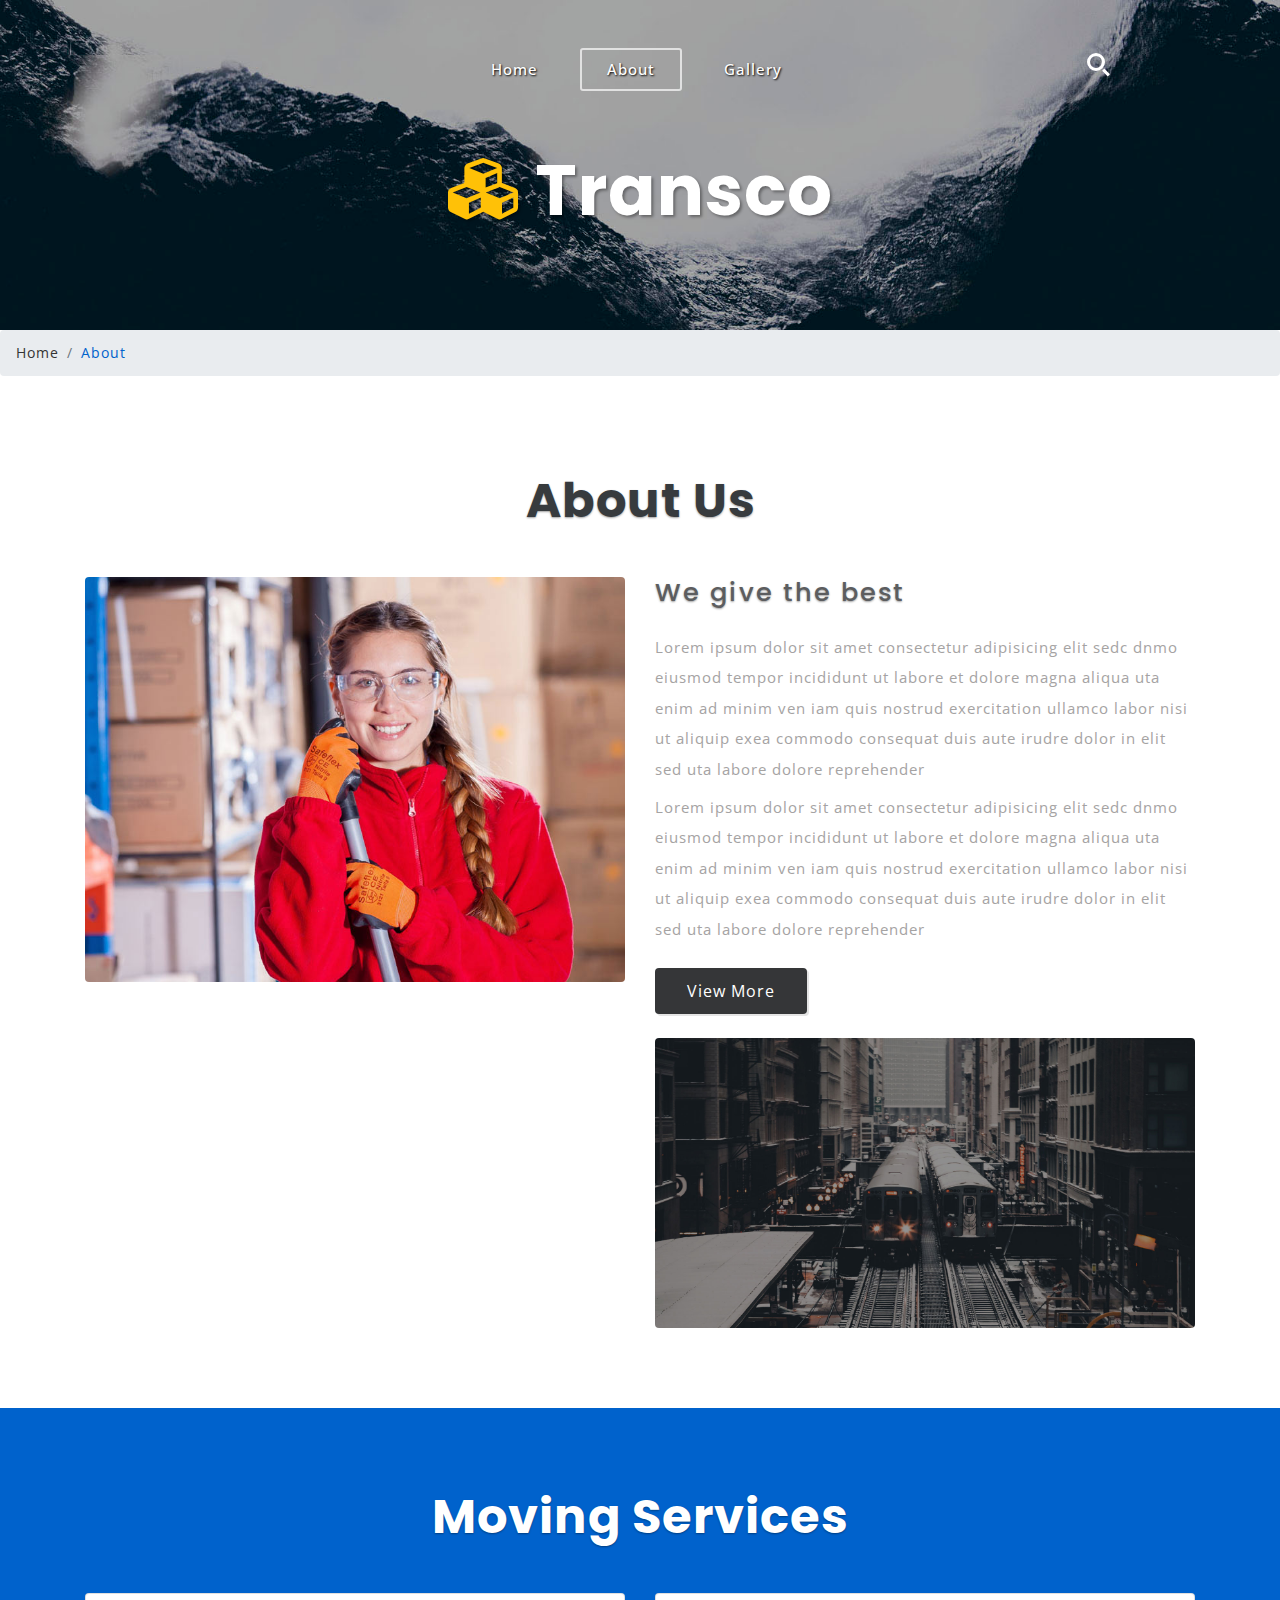
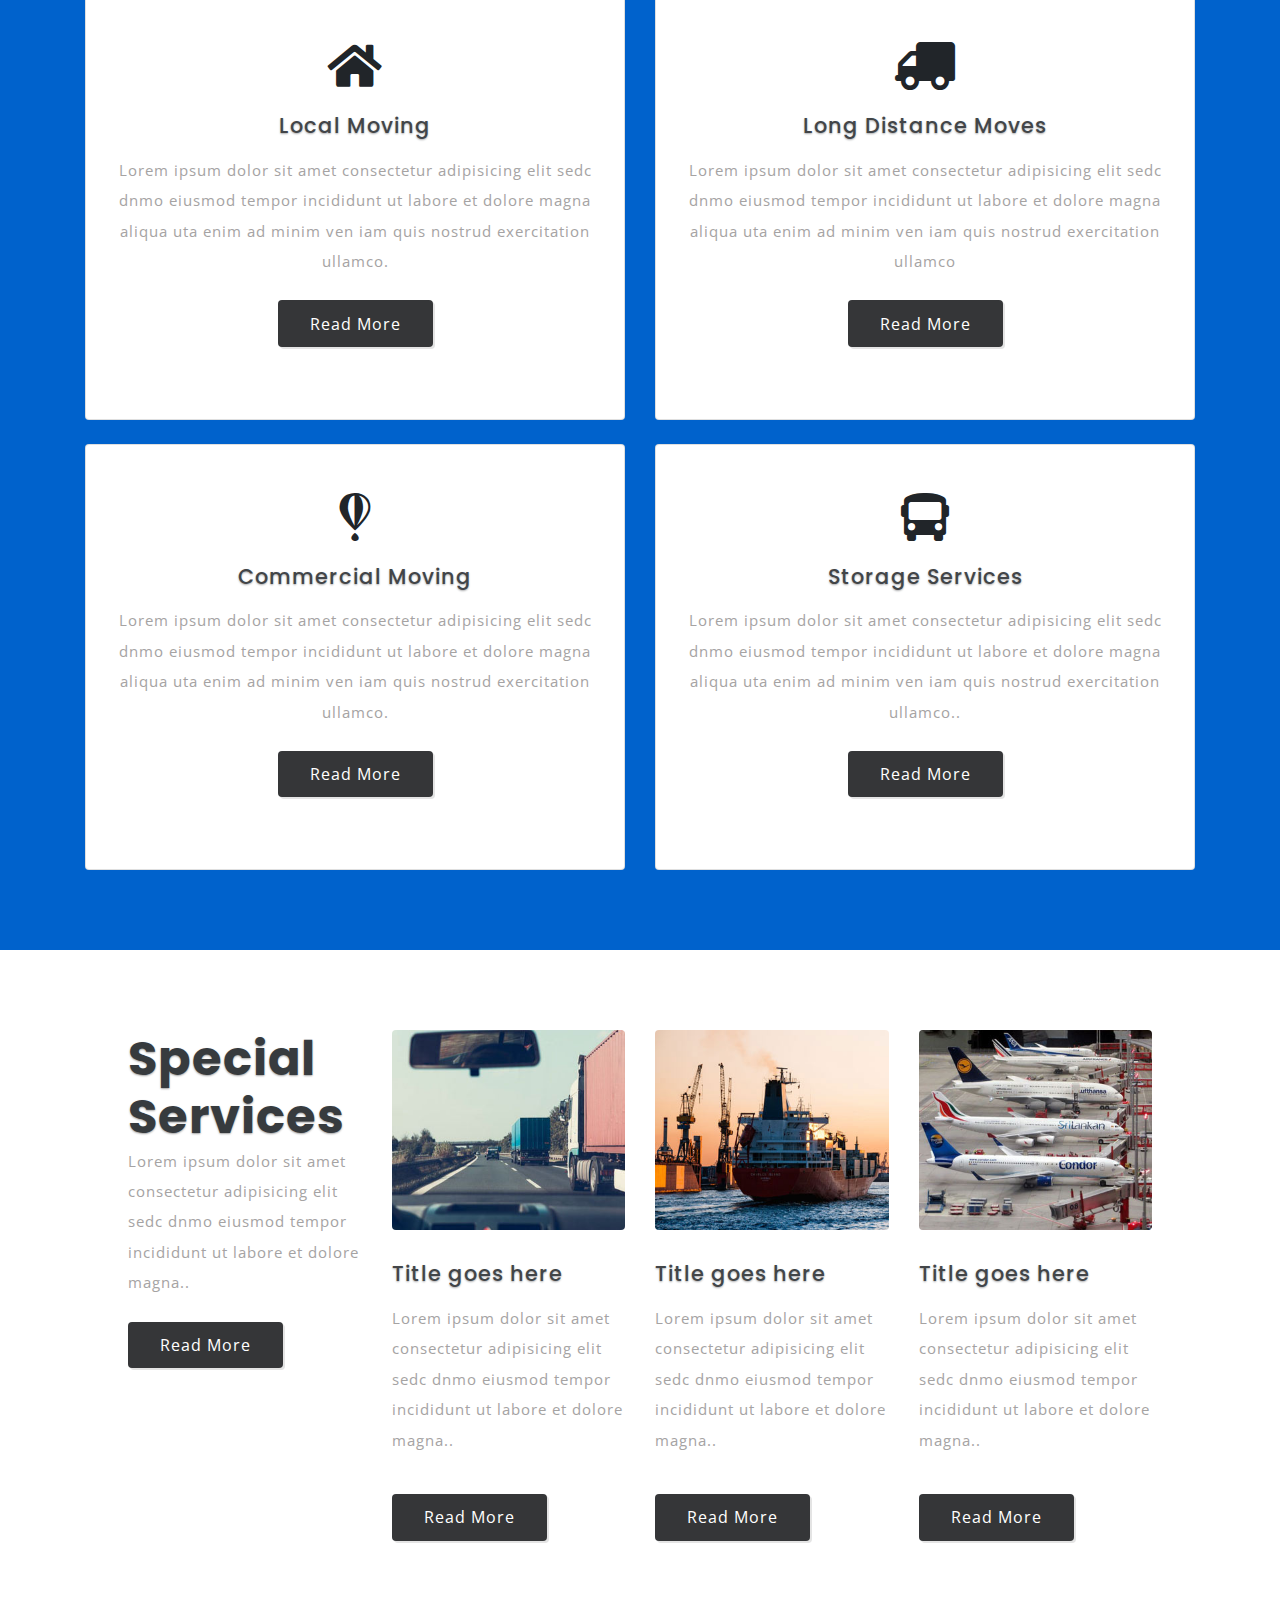
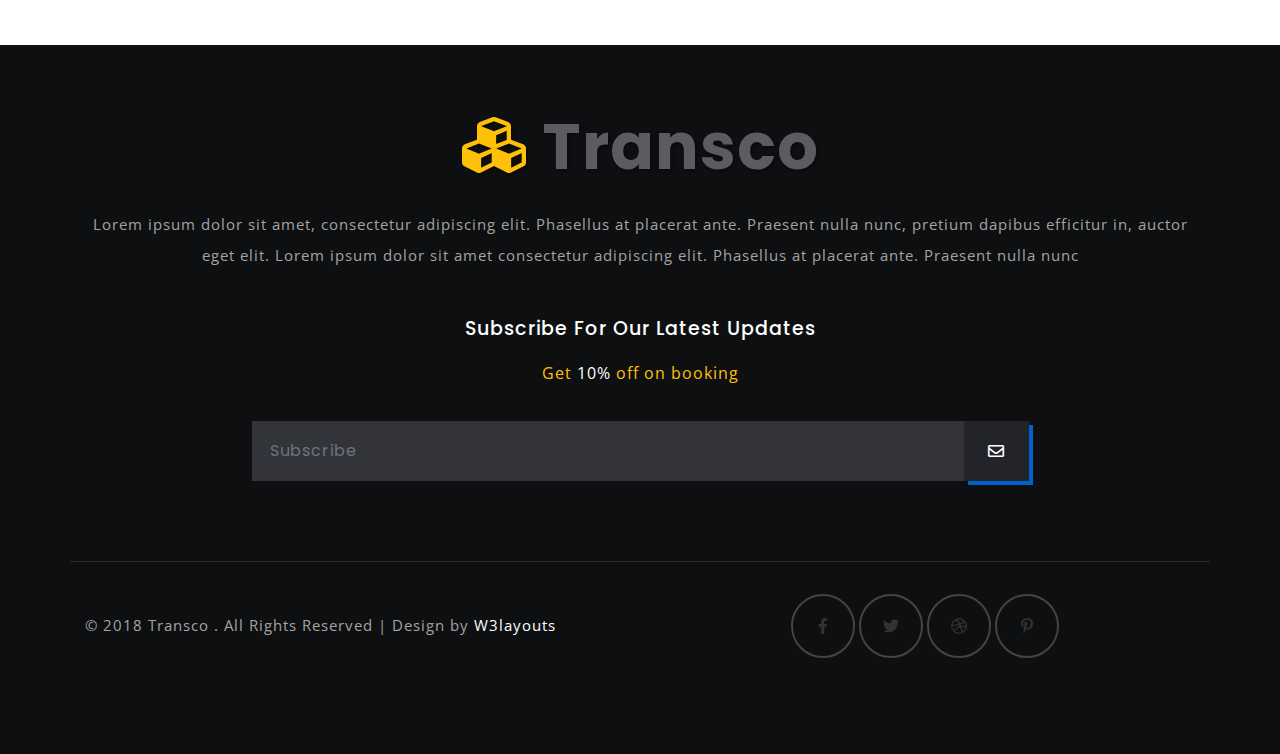
<file: about.html>
<!--
	Author: W3layouts
	Author URL: http://w3layouts.com
	License: Creative Commons Attribution 3.0 Unported
	License URL: http://creativecommons.org/licenses/by/3.0/
-->

<!DOCTYPE html>
<html lang="zxx">

<head>
	<title>Transco a Transportation Category Bootstrap responsive WebTemplate | About :: w3layouts</title>
	<meta name="viewport" content="width=device-width, initial-scale=1">
	<meta charset="utf-8">
	<meta name="keywords" content="Transco a Responsive web template, Bootstrap Web Templates, Flat Web Templates, Android Compatible web template, 
Smartphone Compatible web template, free webdesigns for Nokia, Samsung, LG, SonyEricsson, Motorola web design" />
	<script>
		addEventListener("load", function () {
			setTimeout(hideURLbar, 0);
		}, false);

		function hideURLbar() {
			window.scrollTo(0, 1);
		}
	</script>
	<link href="css/bootstrap.css" rel='stylesheet' type='text/css' />
	<link href="css/style.css" rel='stylesheet' type='text/css' />
	<link href="css/fontawesome-all.css" rel="stylesheet">
	<link href="//fonts.googleapis.com/css?family=Poppins:100,100i,200,200i,300,300i,400,400i,500,500i,600,600i,700,900" rel="stylesheet">
	<link href="//fonts.googleapis.com/css?family=Open+Sans:300,300i,400,400i,600,600i,700" rel="stylesheet">
</head>

<body>

	<!--/banner-->
	<div class="banner-inner" id="home">
		<!-- header -->
		<header>
			<nav class="navbar navbar-expand-lg navbar-light bg-light top-header">
				<button class="navbar-toggler mx-auto" type="button" data-toggle="collapse" data-target="#navbarSupportedContent" aria-controls="navbarSupportedContent"
				    aria-expanded="false" aria-label="Toggle navigation">
					<span class="navbar-toggler-icon"></span>
				</button>
				<!-- search -->
				<div class="search">
					<div class="cd-main-header">
						<ul class="cd-header-buttons">
							<li>
								<a class="cd-search-trigger" href="#cd-search">
									<span></span>
								</a>
							</li>
						</ul>
					</div>
					<div id="cd-search" class="cd-search">
						<form action="#" method="post">
							<input name="Search" type="search" placeholder="Click enter after typing...">
						</form>
					</div>
				</div>
				<!-- //search -->
				<div class="collapse navbar-collapse" id="navbarSupportedContent">
					<ul class="navbar-nav mx-auto">
						<li class="nav-item">
							<a class="nav-link ml-lg-0" href="index.html">Home
								<span class="sr-only">(current)</span>
							</a>
						</li>
						<li class="nav-item active">
							<a class="nav-link" href="about.html">About</a>
						</li>
						<li class="nav-item">
							<a class="nav-link" href="gallery.html">Gallery</a>
						</li>
					</ul>
				</div>
			</nav>
		</header>
		<!-- //header -->
		<!-- banner -->
		<div class="wrapper-inner">
			<h3 class="logo text-center">
				<a class="navbar-brand" href="index.html">
					<i class="fas fa-cubes"></i> Transco</a>
			</h3>
		</div>
	</div>
	<!-- //banner -->
	<!--//nav-->
	<ol class="breadcrumb">
		<li class="breadcrumb-item">
			<a href="index.html">Home</a>
		</li>
		<li class="breadcrumb-item active">About</li>
	</ol>
	<!--/main-->
	<!--/banner-bottom-agile-w3ls-->
	<section class="banner-bottom-agile-w3ls">
		<div class="container">
			<h3 class="tittle-w3ls text-center">About Us</h3>
			<div class="row inner-sec-w3layouts-agileits">
				<div class="col-lg-6 about-img">
					<img src="images/ab.jpg" class="img-fluid rounded" alt="">
				</div>
				<div class="col-lg-6 about-info text-left">
					<h4 class="sub-hd mb-4">We give the best</h4>
					<p>Lorem ipsum dolor sit amet consectetur adipisicing elit sedc dnmo eiusmod tempor incididunt ut labore et dolore magna
						aliqua uta enim ad minim ven iam quis nostrud exercitation ullamco labor nisi ut aliquip exea commodo consequat duis
						aute irudre dolor in elit sed uta labore dolore reprehender</p>
					<p class="sup-para mt-2">Lorem ipsum dolor sit amet consectetur adipisicing elit sedc dnmo eiusmod tempor incididunt ut labore et dolore magna
						aliqua uta enim ad minim ven iam quis nostrud exercitation ullamco labor nisi ut aliquip exea commodo consequat duis
						aute irudre dolor in elit sed uta labore dolore reprehender</p>
					<div class="view my-4">
						<a href="single.html" class="btn btn-primary read-m" data-toggle="modal" data-target="#exampleModalCenter">View More</a>
					</div>
					<img src="images/banner3.jpg" class="img-fluid rounded" alt="">
				</div>
			</div>
		</div>
	</section>
	<!-- Modal -->
	<div class="modal fade" id="exampleModalCenter" tabindex="-1" role="dialog" aria-hidden="true">
		<div class="modal-dialog modal-dialog-centered" role="document">
			<div class="modal-content">
				<div class="modal-header text-center">
					<h5 class="modal-title text-center" id="exampleModalLongTitle">Title Here</h5>
					<button type="button" class="close" data-dismiss="modal" aria-label="Close">
						<span aria-hidden="true">&times;</span>
					</button>
				</div>
				<div class="modal-body">
					<img src="images/banner3.jpg" class="img-fluid rounded" alt="">
					<h4>Sub title here</h4>
					<p>Lorem ipsum dolor sit amet consectetur adipisicing elit sedc dnmo eiusmod tempor incididunt ut labore et dolore magna
						aliqua uta enim ad minim ven iam quis nostrud exercitation ullamco.</p>
				</div>
				<div class="modal-footer">
					<button type="button" class="btn btn-secondary" data-dismiss="modal">Close</button>
					<button type="button" class="btn btn-primary">Save changes</button>
				</div>
			</div>
		</div>
	</div>
	<!--//banner-bottom-agile-w3ls-->
	<!--/services-->
	<section class="banner-bottom-agile-w3ls services">
		<div class="container">
			<h3 class="tittle-w3ls cen text-center">Moving Services</h3>
			<div class="row inner-sec-w3layouts-agileits">
				<div class="col-lg-6 service-in text-center">
					<div class="card">
						<div class="card-body">
							<i class="fas fa-home"></i>
							<h5 class="card-title">Local Moving</h5>
							<p class="card-text">Lorem ipsum dolor sit amet consectetur adipisicing elit sedc dnmo eiusmod tempor incididunt ut labore et dolore magna
								aliqua uta enim ad minim ven iam quis nostrud exercitation ullamco.</p>
							<div class="view my-4">
								<a href="single.html" class="btn btn-primary read-m" data-toggle="modal" data-target="#exampleModalCenter">Read More</a>
							</div>
						</div>
					</div>
				</div>
				<div class="col-lg-6 service-in  text-center">
					<div class="card">
						<div class="card-body">
							<i class="fas fa-truck"></i>
							<h5 class="card-title">Long Distance Moves</h5>
							<p class="card-text">Lorem ipsum dolor sit amet consectetur adipisicing elit sedc dnmo eiusmod tempor incididunt ut labore et dolore magna
								aliqua uta enim ad minim ven iam quis nostrud exercitation ullamco</p>
							<div class="view my-4">
								<a href="single.html" class="btn btn-primary read-m" data-toggle="modal" data-target="#exampleModalCenter">Read More</a>
							</div>
						</div>
					</div>
				</div>
				<div class="col-lg-6 service-in  text-center mt-4">
					<div class="card">
						<div class="card-body">
							<i class="fab fa-fly"></i>
							<h5 class="card-title">Commercial Moving</h5>
							<p class="card-text">Lorem ipsum dolor sit amet consectetur adipisicing elit sedc dnmo eiusmod tempor incididunt ut labore et dolore magna
								aliqua uta enim ad minim ven iam quis nostrud exercitation ullamco.</p>
							<div class="view my-4">
								<a href="single.html" class="btn btn-primary read-m" data-toggle="modal" data-target="#exampleModalCenter">Read More</a>
							</div>
						</div>
					</div>
				</div>
				<div class="col-lg-6 service-in text-center mt-4">
					<div class="card">
						<div class="card-body">
							<i class="fas fa-bus"></i>
							<h5 class="card-title">Storage Services</h5>
							<p class="card-text">Lorem ipsum dolor sit amet consectetur adipisicing elit sedc dnmo eiusmod tempor incididunt ut labore et dolore magna
								aliqua uta enim ad minim ven iam quis nostrud exercitation ullamco..</p>
							<div class="view my-4">
								<a href="single.html" class="btn btn-primary read-m" data-toggle="modal" data-target="#exampleModalCenter">Read More</a>
							</div>
						</div>
					</div>
				</div>
			</div>
		</div>
	</section>
	<!--//services-->
	<!--/features-->
	<section class="banner-bottom-agile-w3ls">
		<div class="feature-main container-fluid text-left">
			<div class="row">
				<div class="col-lg-3 feature text-left">
					<h3>Special Services</h3>
					<p class="card-text">Lorem ipsum dolor sit amet consectetur adipisicing elit sedc dnmo eiusmod tempor incididunt ut labore et dolore magna..</p>
					<div class="view my-4">
						<a href="single.html" class="btn btn-primary read-m" data-toggle="modal" data-target="#exampleModalCenter">Read More</a>
					</div>
				</div>
				<div class="col-lg-3 card feature text-left">
					<img src="images/f1.jpg" alt=" " class="img-fluid rounded" />
					<h5 class="card-title">Title goes here</h5>
					<p class="card-text">Lorem ipsum dolor sit amet consectetur adipisicing elit sedc dnmo eiusmod tempor incididunt ut labore et dolore magna..</p>
					<div class="view my-4">
						<a href="single.html" class="btn btn-primary read-m" data-toggle="modal" data-target="#exampleModalCenter">Read More</a>
					</div>
				</div>
				<div class="col-lg-3 card feature text-left">
					<img src="images/f2.jpg" alt=" " class="img-fluid rounded" />
					<h5 class="card-title">Title goes here</h5>
					<p class="card-text">Lorem ipsum dolor sit amet consectetur adipisicing elit sedc dnmo eiusmod tempor incididunt ut labore et dolore magna..</p>
					<div class="view my-4">
						<a href="single.html" class="btn btn-primary read-m" data-toggle="modal" data-target="#exampleModalCenter">Read More</a>
					</div>
				</div>
				<div class="col-lg-3 card feature text-left">
					<img src="images/f3.jpg" alt=" " class="img-fluid rounded" />
					<h5 class="card-title">Title goes here</h5>
					<p class="card-text">Lorem ipsum dolor sit amet consectetur adipisicing elit sedc dnmo eiusmod tempor incididunt ut labore et dolore magna..</p>
					<div class="view my-4">
						<a href="single.html" class="btn btn-primary read-m" data-toggle="modal" data-target="#exampleModalCenter">Read More</a>
					</div>
				</div>
			</div>
		</div>
	</section>
	<!--//features-->
	<!--footer-->
	<footer>
		<div class="container">
			<div class="footer-top-agileits-w3ls text-center">
				<h2 class="logo">
					<a href="index.html">
						<i class="fas fa-cubes"></i> Transco</a>
				</h2>
				<p class="para three mt-4">Lorem ipsum dolor sit amet, consectetur adipiscing elit. Phasellus at placerat ante. Praesent nulla nunc, pretium dapibus
					efficitur in, auctor eget elit. Lorem ipsum dolor sit amet consectetur adipiscing elit. Phasellus at placerat ante.
					Praesent nulla nunc</p>
			</div>
			<div class="subscribe-grid text-center">
				<h5>Subscribe for our latest updates</h5>
				<p>Get
					<span>10%</span> off on booking</p>
				<form action="#" method="post">
					<input class="form-control" type="email" placeholder="Subscribe" name="Subscribe" required="">
					<button class="btn1">
						<i class="far fa-envelope"></i>
					</button>
				</form>
			</div>
			<div class="row footer-bottom-wthree-agile">
				<div class="col-lg-6 copyright">
					<p>&copy; 2018 Transco . All Rights Reserved | Design by
						<a href="http://w3layouts.com/"> W3layouts </a>
					</p>

				</div>
				<div class="col-lg-6 social-icon footer text-right">
					<div class="icon-social">
						<a href="#" class="button-footr">
							<i class="fab fa-facebook-f"></i>
						</a>
						<a href="#" class="button-footr">
							<i class="fab fa-twitter"></i>
						</a>
						<a href="#" class="button-footr">
							<i class="fab fa-dribbble"></i>
						</a>
						<a href="#" class="button-footr">
							<i class="fab fa-pinterest-p"></i>
						</a>
					</div>
				</div>
				<div class="clearfix"></div>

			</div>
			<!-- //footer -->
		</div>
	</footer>
	<!---->
	<!-- js -->
	<script  src="js/jquery-2.2.3.min.js"></script>
	<!-- //js -->
	<!--search-bar-->
	<script src="js/search.js"></script>
	<!--//search-bar-->
	<!--/ start-smoth-scrolling -->
	<script  src="js/move-top.js"></script>
	<script  src="js/easing.js"></script>
	<script >
		jQuery(document).ready(function ($) {
			$(".scroll").click(function (event) {
				event.preventDefault();
				$('html,body').animate({
					scrollTop: $(this.hash).offset().top
				}, 900);
			});
		});
	</script>
	<!--// end-smoth-scrolling -->

	<script >
		$(document).ready(function () {
			/*
									var defaults = {
							  			containerID: 'toTop', // fading element id
										containerHoverID: 'toTopHover', // fading element hover id
										scrollSpeed: 1200,
										easingType: 'linear' 
							 		};
									*/

			$().UItoTop({
				easingType: 'easeOutQuart'
			});

		});
	</script>
	<a href="#home" class="scroll" id="toTop" style="display: block;">
		<span id="toTopHover" style="opacity: 1;"> </span>
	</a>

	<!-- //Custom-JavaScript-File-Links -->
	<script  src="js/bootstrap.js"></script>


</body>

</html>
</file>
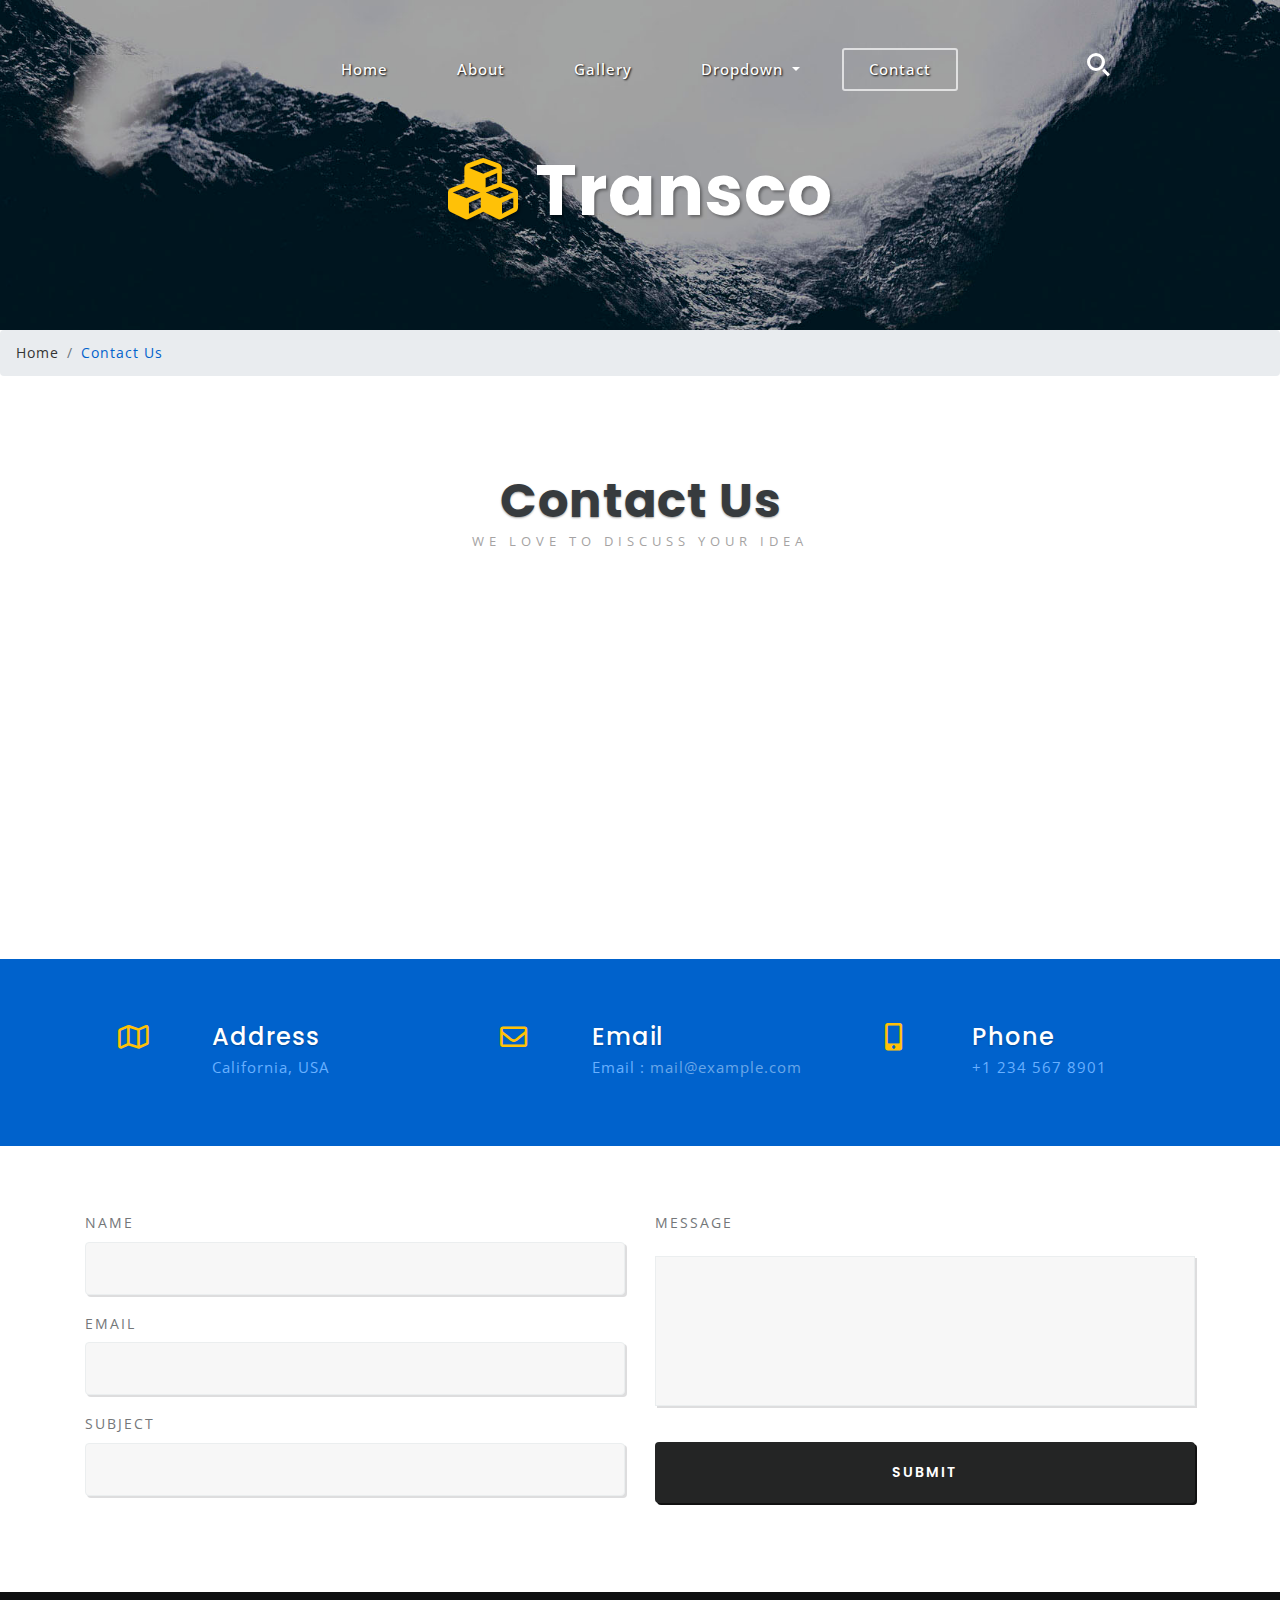
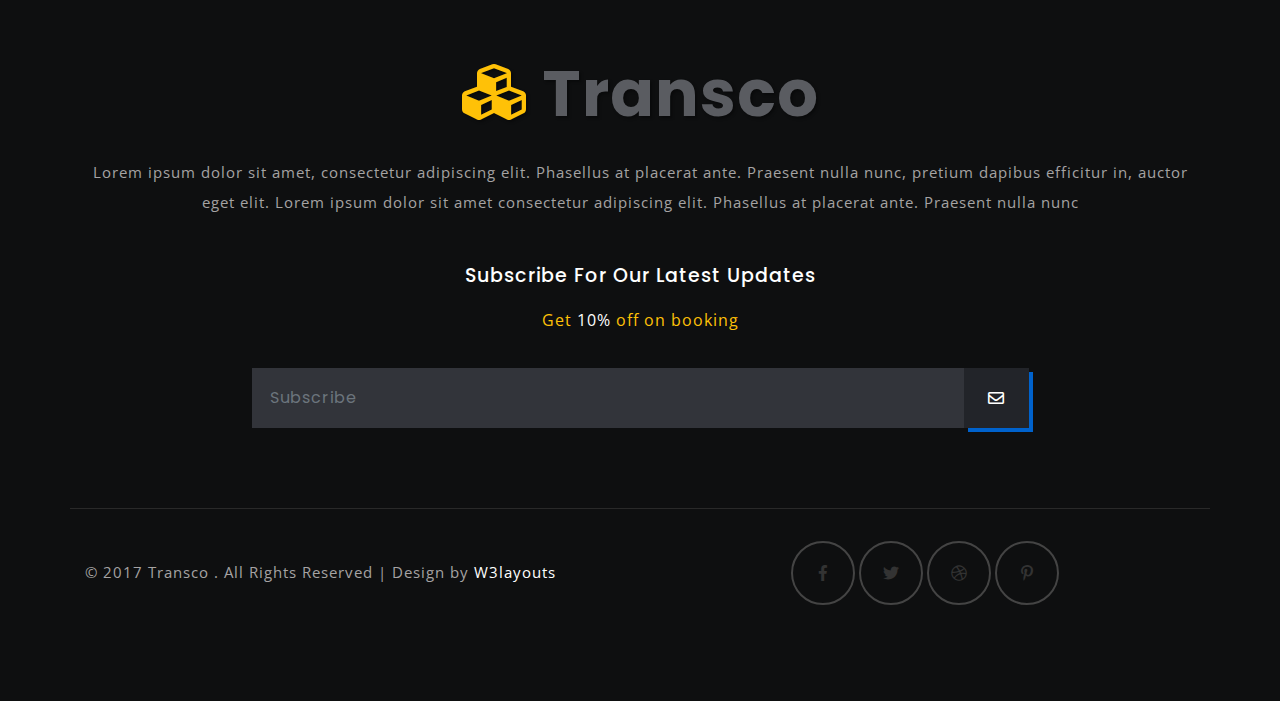
<file: contact.html>
<!--
	Author: W3layouts
	Author URL: http://w3layouts.com
	License: Creative Commons Attribution 3.0 Unported
	License URL: http://creativecommons.org/licenses/by/3.0/
-->

<!DOCTYPE html>
<html lang="zxx">

<head>
	<title>Transco a Transportation Category Bootstrap responsive WebTemplate | Contact :: w3layouts</title>
	<meta name="viewport" content="width=device-width, initial-scale=1">
	<meta charset="utf-8">
	<meta name="keywords" content="Transco a Responsive web template, Bootstrap Web Templates, Flat Web Templates, Android Compatible web template, 
Smartphone Compatible web template, free webdesigns for Nokia, Samsung, LG, SonyEricsson, Motorola web design" />
	<script>
		addEventListener("load", function () {
			setTimeout(hideURLbar, 0);
		}, false);

		function hideURLbar() {
			window.scrollTo(0, 1);
		}
	</script>
	<link href="css/bootstrap.css" rel='stylesheet' type='text/css' />
	<link rel="stylesheet" href="css/contact.css" type="text/css" media="all">
	<link href="css/style.css" rel='stylesheet' type='text/css' />
	<link href="css/fontawesome-all.css" rel="stylesheet">
	<link href="//fonts.googleapis.com/css?family=Poppins:100,100i,200,200i,300,300i,400,400i,500,500i,600,600i,700,900" rel="stylesheet">
	<link href="//fonts.googleapis.com/css?family=Open+Sans:300,300i,400,400i,600,600i,700" rel="stylesheet">
</head>

<body>

	<!--/banner-->
	<div class="banner-inner" id="home">
		<!-- header -->
		<header>
			<nav class="navbar navbar-expand-lg navbar-light bg-light top-header">
				<button class="navbar-toggler mx-auto" type="button" data-toggle="collapse" data-target="#navbarSupportedContent" aria-controls="navbarSupportedContent"
				    aria-expanded="false" aria-label="Toggle navigation">
					<span class="navbar-toggler-icon"></span>
				</button>
				<!-- search -->
				<div class="search">
					<div class="cd-main-header">
						<ul class="cd-header-buttons">
							<li>
								<a class="cd-search-trigger" href="#cd-search">
									<span></span>
								</a>
							</li>
						</ul>
					</div>
					<div id="cd-search" class="cd-search">
						<form action="#" method="post">
							<input name="Search" type="search" placeholder="Click enter after typing...">
						</form>
					</div>
				</div>
				<!-- //search -->
				<div class="collapse navbar-collapse" id="navbarSupportedContent">
					<ul class="navbar-nav mx-auto">
						<li class="nav-item">
							<a class="nav-link ml-lg-0" href="index.html">Home
								<span class="sr-only">(current)</span>
							</a>
						</li>
						<li class="nav-item">
							<a class="nav-link" href="about.html">About</a>
						</li>
						<li class="nav-item">
							<a class="nav-link" href="gallery.html">Gallery</a>
						</li>
						<li class="nav-item dropdown">
							<a class="nav-link dropdown-toggle" href="#" id="navbarDropdown" role="button" data-toggle="dropdown" aria-haspopup="true"
							    aria-expanded="false">
								Dropdown
							</a>
							<div class="dropdown-menu" aria-labelledby="navbarDropdown">
								<a class="dropdown-item text-center" href="team.html">Team</a>
								<a class="dropdown-item text-center" href="404.html">Services</a>

							</div>
						</li>
						<li class="nav-item active">
							<a class="nav-link" href="contact.html">Contact</a>
						</li>
					</ul>
				</div>
			</nav>
		</header>
		<!-- //header -->
		<!-- banner-text -->
		<div class="wrapper-inner">
			<h3 class="logo text-center">
				<a class="navbar-brand" href="index.html">
					<i class="fas fa-cubes"></i> Transco</a>
			</h3>
		</div>
	</div>
	<!-- //banner -->
	<!--//nav-->
	<ol class="breadcrumb">
		<li class="breadcrumb-item">
			<a href="index.html">Home</a>
		</li>
		<li class="breadcrumb-item active">Contact Us</li>
	</ol>
	<!--/main-->
	<section class="banner-bottom-agile-w3ls">

		<h3 class="tittle-w3ls text-center">Contact Us</h3>
		<p class="sub text-center">We love to discuss your idea</p>
		<div class="contact-map inner-sec-w3layouts-agileits">

			<iframe src="https://www.google.com/maps/embed?pb=!1m18!1m12!1m3!1d100949.24429313939!2d-122.44206553967531!3d37.75102885910819!2m3!1f0!2f0!3f0!3m2!1i1024!2i768!4f13.1!3m3!1m2!1s0x80859a6d00690021%3A0x4a501367f076adff!2sSan+Francisco%2C+CA%2C+USA!5e0!3m2!1sen!2sin!4v1472190196783"
			    class="map" style="border:0" allowfullscreen=""></iframe>
		</div>
		<div class="ad-inf-sec">
			<div class="container">
				<div class="address row">

					<div class="col-lg-4 address-grid">
						<div class="row address-info">
							<div class="col-md-4 address-left text-center">
								<i class="far fa-map"></i>
							</div>
							<div class="col-md-8 address-right text-left">
								<h6>Address</h6>
								<p> California, USA

								</p>
							</div>
						</div>

					</div>
					<div class="col-lg-4 address-grid">
						<div class="row address-info">
							<div class="col-md-4 address-left text-center">
								<i class="far fa-envelope"></i>
							</div>
							<div class="col-md-8 address-right text-left">
								<h6>Email</h6>
								<p>Email :
									<a href="mailto:example@email.com"> mail@example.com</a>

								</p>
							</div>

						</div>
					</div>
					<div class="col-lg-4 address-grid">
						<div class="row address-info">
							<div class="col-md-4 address-left text-center">
								<i class="fas fa-mobile-alt"></i>
							</div>
							<div class="col-md-8 address-right text-left">
								<h6>Phone</h6>
								<p>+1 234 567 8901</p>

							</div>

						</div>
					</div>
				</div>
			</div>
		</div>
		<div class="container">
			<div class="contact_grid_right">
				<form action="#" method="post">
					<div class="row contact_left_grid">
						<div class="col-md-6 con-left">
							<div class="form-group">
								<label for="validationCustom01 my-2">Name</label>
								<input class="form-control" type="text" name="Name" placeholder="" required="">
							</div>
							<div class="form-group">
								<label for="exampleFormControlInput1">Email</label>
								<input class="form-control" type="email" name="Email" placeholder="" required="">
							</div>
							<div class="form-group">
								<label for="validationCustom03 my-2">Subject</label>
								<input class="form-control" type="text" name="Subject" placeholder="" required="">
							</div>
						</div>
						<div class="col-md-6 con-right">
							<div class="form-group">
								<label for="textarea">Message</label>
								<textarea id="textarea" placeholder=""></textarea>
							</div>
							<input class="form-control" type="submit" value="Submit">

						</div>
					</div>
				</form>
			</div>
		</div>
	</section>
	<!--//main-->
	<!--footer-->
	<footer>
		<div class="container">
			<div class="footer-top-agileits-w3ls text-center">
				<h2 class="logo">
					<a href="index.html">
						<i class="fas fa-cubes"></i> Transco</a>
				</h2>
				<p class="para three mt-4">Lorem ipsum dolor sit amet, consectetur adipiscing elit. Phasellus at placerat ante. Praesent nulla nunc, pretium dapibus
					efficitur in, auctor eget elit. Lorem ipsum dolor sit amet consectetur adipiscing elit. Phasellus at placerat ante.
					Praesent nulla nunc</p>
			</div>
			<div class="subscribe-grid text-center">
				<h5>Subscribe for our latest updates</h5>
				<p>Get
					<span>10%</span> off on booking</p>
				<form action="#" method="post">
					<input class="form-control" type="email" placeholder="Subscribe" name="Subscribe" required="">
					<button class="btn1">
						<i class="far fa-envelope"></i>
					</button>
				</form>
			</div>
			<div class="row footer-bottom-wthree-agile">
				<div class="col-lg-6 copyright">
					<p>&copy; 2017 Transco . All Rights Reserved | Design by
						<a href="http://w3layouts.com/"> W3layouts </a>
					</p>

				</div>
				<div class="col-lg-6 social-icon footer text-right">
					<div class="icon-social">
						<a href="#" class="button-footr">
							<i class="fab fa-facebook-f"></i>
						</a>
						<a href="#" class="button-footr">
							<i class="fab fa-twitter"></i>
						</a>
						<a href="#" class="button-footr">
							<i class="fab fa-dribbble"></i>
						</a>
						<a href="#" class="button-footr">
							<i class="fab fa-pinterest-p"></i>
						</a>
					</div>
				</div>
				<div class="clearfix"></div>

			</div>
			<!-- //footer -->
		</div>
	</footer>
	<!---->

	<!-- js -->
	<script  src="js/jquery-2.2.3.min.js"></script>
	<!-- //js -->
	<!--search-bar-->
	<script src="js/search.js"></script>
	<!--//search-bar-->
	<!--/ start-smoth-scrolling -->
	<script  src="js/move-top.js"></script>
	<script  src="js/easing.js"></script>
	<script >
		jQuery(document).ready(function ($) {
			$(".scroll").click(function (event) {
				event.preventDefault();
				$('html,body').animate({
					scrollTop: $(this.hash).offset().top
				}, 900);
			});
		});
	</script>
	<!--// end-smoth-scrolling -->

	<script >
		$(document).ready(function () {
			/*
									var defaults = {
							  			containerID: 'toTop', // fading element id
										containerHoverID: 'toTopHover', // fading element hover id
										scrollSpeed: 1200,
										easingType: 'linear' 
							 		};
									*/

			$().UItoTop({
				easingType: 'easeOutQuart'
			});

		});
	</script>
	<a href="#home" class="scroll" id="toTop" style="display: block;">
		<span id="toTopHover" style="opacity: 1;"> </span>
	</a>

	<!-- //Custom-JavaScript-File-Links -->
	<script  src="js/bootstrap.js"></script>


</body>

</html>
</file>
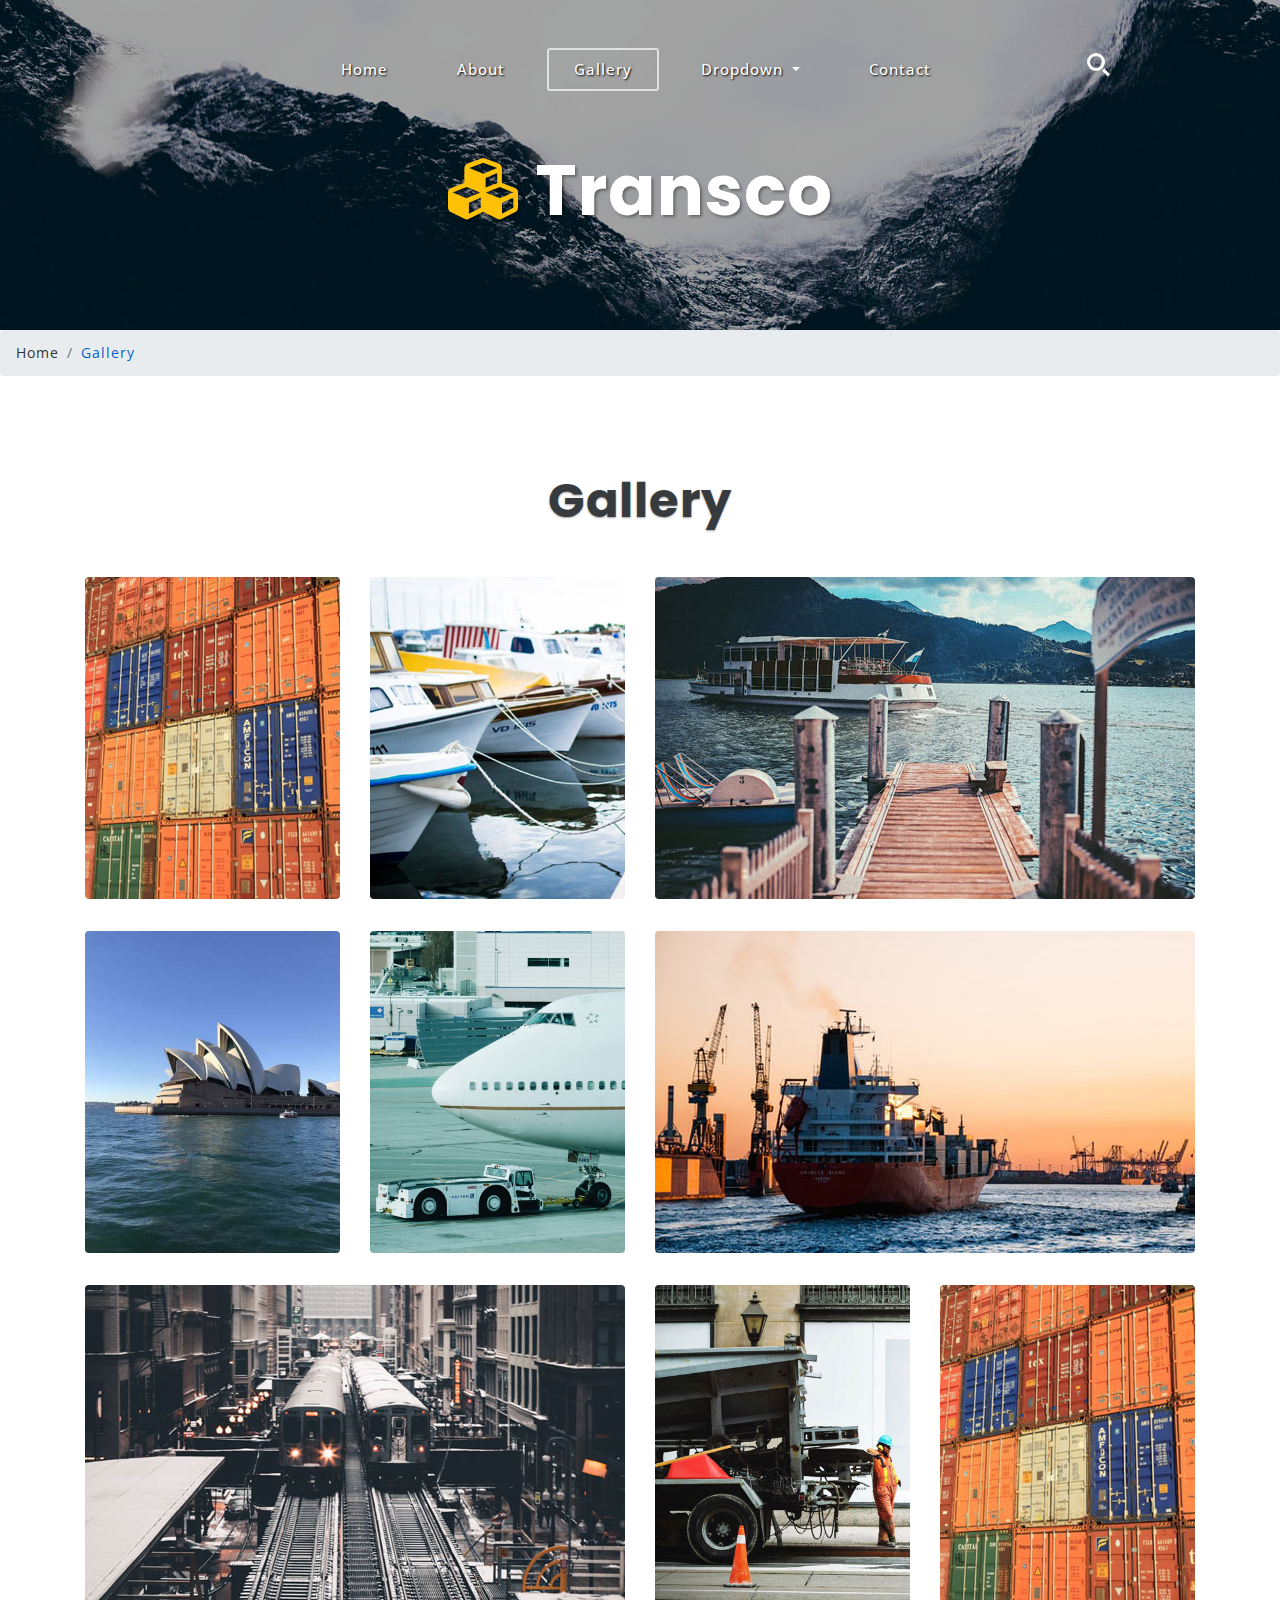
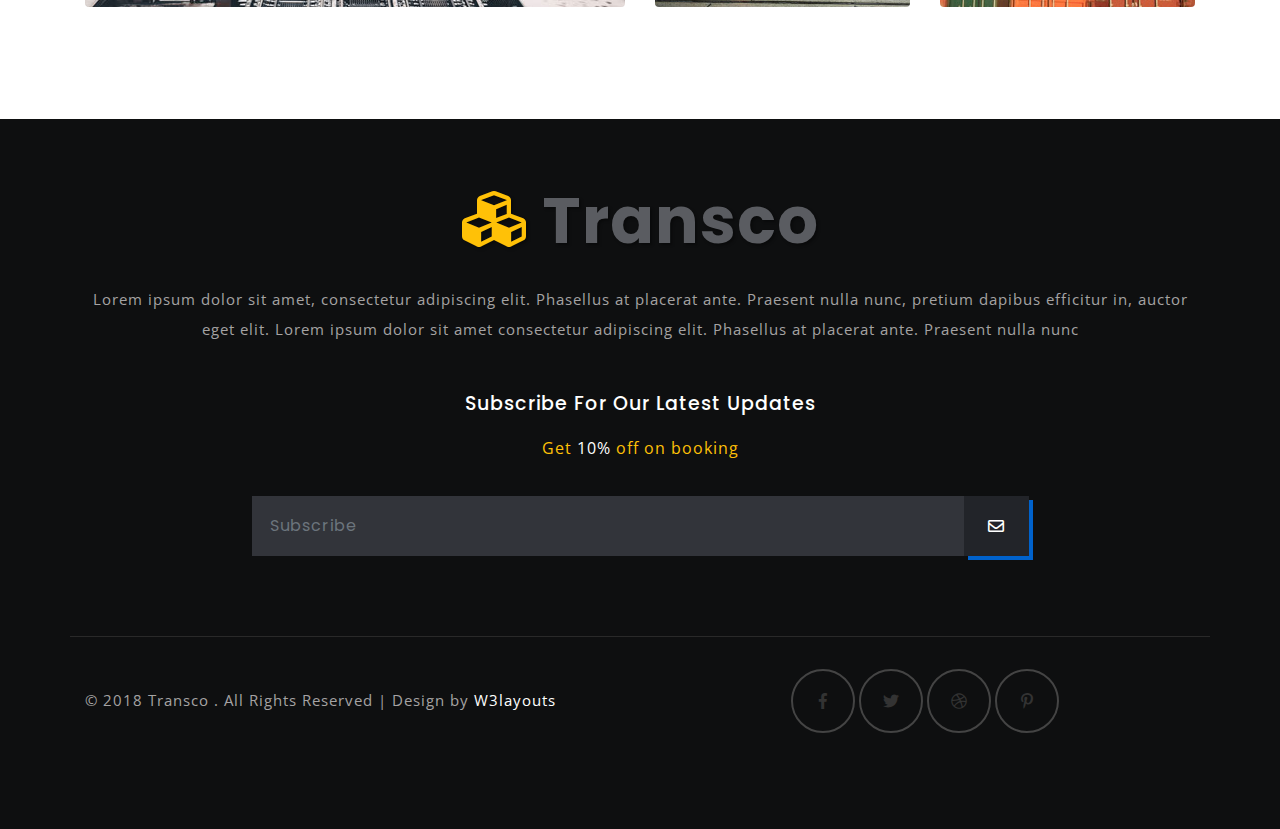
<file: gallery.html>
<!--
	Author: W3layouts
	Author URL: http://w3layouts.com
	License: Creative Commons Attribution 3.0 Unported
	License URL: http://creativecommons.org/licenses/by/3.0/
-->

<!DOCTYPE html>
<html lang="zxx">

<head>
	<title>Transco a Transportation Category Bootstrap responsive WebTemplate | Gallery :: w3layouts</title>
	<meta name="viewport" content="width=device-width, initial-scale=1">
	<meta charset="utf-8">
	<meta name="keywords" content="Transco a Responsive web template, Bootstrap Web Templates, Flat Web Templates, Android Compatible web template, 
Smartphone Compatible web template, free webdesigns for Nokia, Samsung, LG, SonyEricsson, Motorola web design" />
	<script>
		addEventListener("load", function () {
			setTimeout(hideURLbar, 0);
		}, false);

		function hideURLbar() {
			window.scrollTo(0, 1);
		}
	</script>
	<link href="css/bootstrap.css" rel='stylesheet' type='text/css' />
	<link href="css/style.css" rel='stylesheet' type='text/css' />
	<link rel="stylesheet" href="css/lightbox.css">
	<link href="css/fontawesome-all.css" rel="stylesheet">
	<link href="//fonts.googleapis.com/css?family=Poppins:100,100i,200,200i,300,300i,400,400i,500,500i,600,600i,700,900" rel="stylesheet">
	<link href="//fonts.googleapis.com/css?family=Open+Sans:300,300i,400,400i,600,600i,700" rel="stylesheet">
</head>

<body>

	<!--/banner-->
	<div class="banner-inner" id="home">
		<!-- header -->
		<header>
			<nav class="navbar navbar-expand-lg navbar-light bg-light top-header">
				<button class="navbar-toggler mx-auto" type="button" data-toggle="collapse" data-target="#navbarSupportedContent" aria-controls="navbarSupportedContent"
				    aria-expanded="false" aria-label="Toggle navigation">
					<span class="navbar-toggler-icon"></span>
				</button>
				<!-- search -->
				<div class="search">
					<div class="cd-main-header">
						<ul class="cd-header-buttons">
							<li>
								<a class="cd-search-trigger" href="#cd-search">
									<span></span>
								</a>
							</li>
						</ul>
					</div>
					<div id="cd-search" class="cd-search">
						<form action="#" method="post">
							<input name="Search" type="search" placeholder="Click enter after typing...">
						</form>
					</div>
				</div>
				<!-- //search -->
				<div class="collapse navbar-collapse" id="navbarSupportedContent">
					<ul class="navbar-nav mx-auto">
						<li class="nav-item">
							<a class="nav-link ml-lg-0" href="index.html">Home
								<span class="sr-only">(current)</span>
							</a>
						</li>
						<li class="nav-item">
							<a class="nav-link" href="about.html">About</a>
						</li>
						<li class="nav-item active">
							<a class="nav-link" href="gallery.html">Gallery</a>
						</li>
						<li class="nav-item dropdown">
							<a class="nav-link dropdown-toggle" href="#" id="navbarDropdown" role="button" data-toggle="dropdown" aria-haspopup="true"
							    aria-expanded="false">
								Dropdown
							</a>
							<div class="dropdown-menu" aria-labelledby="navbarDropdown">
								<a class="dropdown-item text-center" href="team.html">Team</a>
								<a class="dropdown-item text-center" href="404.html">Services</a>

							</div>
						</li>
						<li class="nav-item">
							<a class="nav-link" href="contact.html">Contact</a>
						</li>
					</ul>
				</div>
			</nav>
		</header>
		<!-- //header -->
		<!-- banner-->
		<div class="wrapper-inner">
			<h3 class="logo text-center">
				<a class="navbar-brand" href="index.html">
					<i class="fas fa-cubes"></i> Transco</a>
			</h3>
		</div>
	</div>
	<!-- //banner -->
	<!--//nav-->
	<ol class="breadcrumb">
		<li class="breadcrumb-item">
			<a href="index.html">Home</a>
		</li>
		<li class="breadcrumb-item active">Gallery</li>
	</ol>
	<!--/main-->
	<section class="banner-bottom-agile-w3ls">
		<div class="container">
			<h3 class="tittle-w3ls text-center">Gallery</h3>
			<div class="row inner-sec-w3layouts-agileits">
				<div class="col-md-3 gallery-grids">
					<a class="w3 wow zoomIn animated" href="images/g1.jpg" data-lightbox="example-set" data-title="Lorem ipsum dolor sit amet, consectetur adipiscing elit. Mauris ut metus sit amet magna vehicula eleifend in in urna.">
						<img src="images/g1.jpg" class="img-fluid rounded zoom-img" alt="" />
						<div class="gallery-b-wrapper">
							<h5>Transco</h5>
						</div>
					</a>
				</div>
				<div class="col-md-3 gallery-grids">
					<a class="wow zoomIn animated" href="images/g3.jpg" data-lightbox="example-set" data-title="Lorem ipsum dolor sit amet, consectetur adipiscing elit. Mauris ut metus sit amet magna vehicula eleifend in in urna.">
						<img src="images/g3.jpg" class="img-fluid rounded zoom-img" alt="" />
						<div class="gallery-b-wrapper">
							<h5>Transco</h5>
						</div>
					</a>
				</div>
				<div class="col-md-6 gallery-grids gallery-two">
					<a class="wow zoomIn animated" href="images/g2.jpg" data-lightbox="example-set" data-title="Lorem ipsum dolor sit amet, consectetur adipiscing elit. Mauris ut metus sit amet magna vehicula eleifend in in urna.">
						<img src="images/g2.jpg" class="img-fluid rounded zoom-img" alt="" />
						<div class="gallery-b-wrapper">
							<h5>Transco</h5>
						</div>
					</a>
				</div>
				<div class="col-md-3 gallery-grids simple-gallery-grids">
					<a class="wow zoomIn animated" data-wow-delay=".5s" href="images/g4.jpg" data-lightbox="example-set" data-title="Lorem ipsum dolor sit amet, consectetur adipiscing elit. Mauris ut metus sit amet magna vehicula eleifend in in urna.">
						<img src="images/g4.jpg" class="img-fluid rounded zoom-img" alt="" />
						<div class="gallery-b-wrapper">
							<h5>Transco</h5>
						</div>
					</a>
				</div>
				<div class="col-md-3 gallery-grids simple-gallery-grids">
					<a class="wow zoomIn animated" href="images/g6.jpg" data-lightbox="example-set" data-title="Lorem ipsum dolor sit amet, consectetur adipiscing elit. Mauris ut metus sit amet magna vehicula eleifend in in urna.">
						<img src="images/g6.jpg" class="img-fluid rounded zoom-img" alt="" />
						<div class="gallery-b-wrapper">
							<h5>Transco</h5>
						</div>
					</a>
				</div>
				<div class="col-md-6 gallery-grids simple-gallery-grids gallery-two">
					<a class="wow zoomIn animated" href="images/g5.jpg" data-lightbox="example-set" data-title="Lorem ipsum dolor sit amet, consectetur adipiscing elit. Mauris ut metus sit amet magna vehicula eleifend in in urna.">
						<img src="images/g5.jpg" class="img-fluid rounded zoom-img" alt="" />
						<div class="gallery-b-wrapper">
							<h5>Transco</h5>
						</div>
					</a>
				</div>
				<div class="col-md-6 gallery-grids gallery-two">
					<a class="wow zoomIn animated" href="images/g7.jpg" data-lightbox="example-set" data-title="Lorem ipsum dolor sit amet, consectetur adipiscing elit. Mauris ut metus sit amet magna vehicula eleifend in in urna. ">
						<img src="images/g7.jpg" class="img-fluid rounded zoom-img" alt="" />
						<div class="gallery-b-wrapper">
							<h5>Transco</h5>
						</div>
					</a>
				</div>
				<div class="col-md-3 gallery-grids">
					<a class="wow zoomIn animated" href="images/g8.jpg" data-lightbox="example-set" data-title="Lorem ipsum dolor sit amet, consectetur adipiscing elit. Mauris ut metus sit amet magna vehicula eleifend in in urna.">
						<img src="images/g8.jpg" class="img-fluid rounded zoom-img" alt="" />
						<div class="gallery-b-wrapper">
							<h5>Transco</h5>
						</div>
					</a>
				</div>
				<div class="col-md-3 gallery-grids">
					<a class="wow zoomIn animated" href="images/g1.jpg" data-lightbox="example-set" data-title="Lorem ipsum dolor sit amet, consectetur adipiscing elit. Mauris ut metus sit amet magna vehicula eleifend in in urna.">
						<img src="images/g1.jpg" class="img-fluid rounded zoom-img" alt="" />
						<div class="gallery-b-wrapper">
							<h5>Transco</h5>
						</div>
					</a>
				</div>
			</div>
		</div>
	</section>
	<!--//main-->

	<!--footer-->
	<footer>
		<div class="container">
			<div class="footer-top-agileits-w3ls text-center">
				<h2 class="logo">
					<a href="index.html">
						<i class="fas fa-cubes"></i> Transco</a>
				</h2>
				<p class="para three mt-4">Lorem ipsum dolor sit amet, consectetur adipiscing elit. Phasellus at placerat ante. Praesent nulla nunc, pretium dapibus
					efficitur in, auctor eget elit. Lorem ipsum dolor sit amet consectetur adipiscing elit. Phasellus at placerat ante.
					Praesent nulla nunc</p>
			</div>
			<div class="subscribe-grid text-center">
				<h5>Subscribe for our latest updates</h5>
				<p>Get
					<span>10%</span> off on booking</p>
				<form action="#" method="post">
					<input class="form-control" type="email" placeholder="Subscribe" name="Subscribe" required="">
					<button class="btn1">
						<i class="far fa-envelope"></i>
					</button>
				</form>
			</div>
			<div class="row footer-bottom-wthree-agile">
				<div class="col-lg-6 copyright">
					<p>&copy; 2018 Transco . All Rights Reserved | Design by
						<a href="http://w3layouts.com/"> W3layouts </a>
					</p>

				</div>
				<div class="col-lg-6 social-icon footer text-right">
					<div class="icon-social">
						<a href="#" class="button-footr">
							<i class="fab fa-facebook-f"></i>
						</a>
						<a href="#" class="button-footr">
							<i class="fab fa-twitter"></i>
						</a>
						<a href="#" class="button-footr">
							<i class="fab fa-dribbble"></i>
						</a>
						<a href="#" class="button-footr">
							<i class="fab fa-pinterest-p"></i>
						</a>
					</div>
				</div>
				<div class="clearfix"></div>

			</div>
			<!-- //footer -->
		</div>
	</footer>
	<!---->
	<!-- js -->
	<script  src="js/jquery-2.2.3.min.js"></script>
	<!-- //js -->
	<!--search-bar-->
	<script src="js/search.js"></script>
	<!--//search-bar-->
	<!--light-box-files -->
	<script src="js/lightbox-plus-jquery.min.js"></script>
	<!--//light-box-files -->
	<!--/ start-smoth-scrolling -->
	<script  src="js/move-top.js"></script>
	<script  src="js/easing.js"></script>
	<script >
		jQuery(document).ready(function ($) {
			$(".scroll").click(function (event) {
				event.preventDefault();
				$('html,body').animate({
					scrollTop: $(this.hash).offset().top
				}, 900);
			});
		});
	</script>
	<!--// end-smoth-scrolling -->

	<script >
		$(document).ready(function () {
			/*
									var defaults = {
							  			containerID: 'toTop', // fading element id
										containerHoverID: 'toTopHover', // fading element hover id
										scrollSpeed: 1200,
										easingType: 'linear' 
							 		};
									*/

			$().UItoTop({
				easingType: 'easeOutQuart'
			});

		});
	</script>
	<a href="#home" class="scroll" id="toTop" style="display: block;">
		<span id="toTopHover" style="opacity: 1;"> </span>
	</a>

	<!-- //Custom-JavaScript-File-Links -->
	<script  src="js/bootstrap.js"></script>


</body>

</html>
</file>
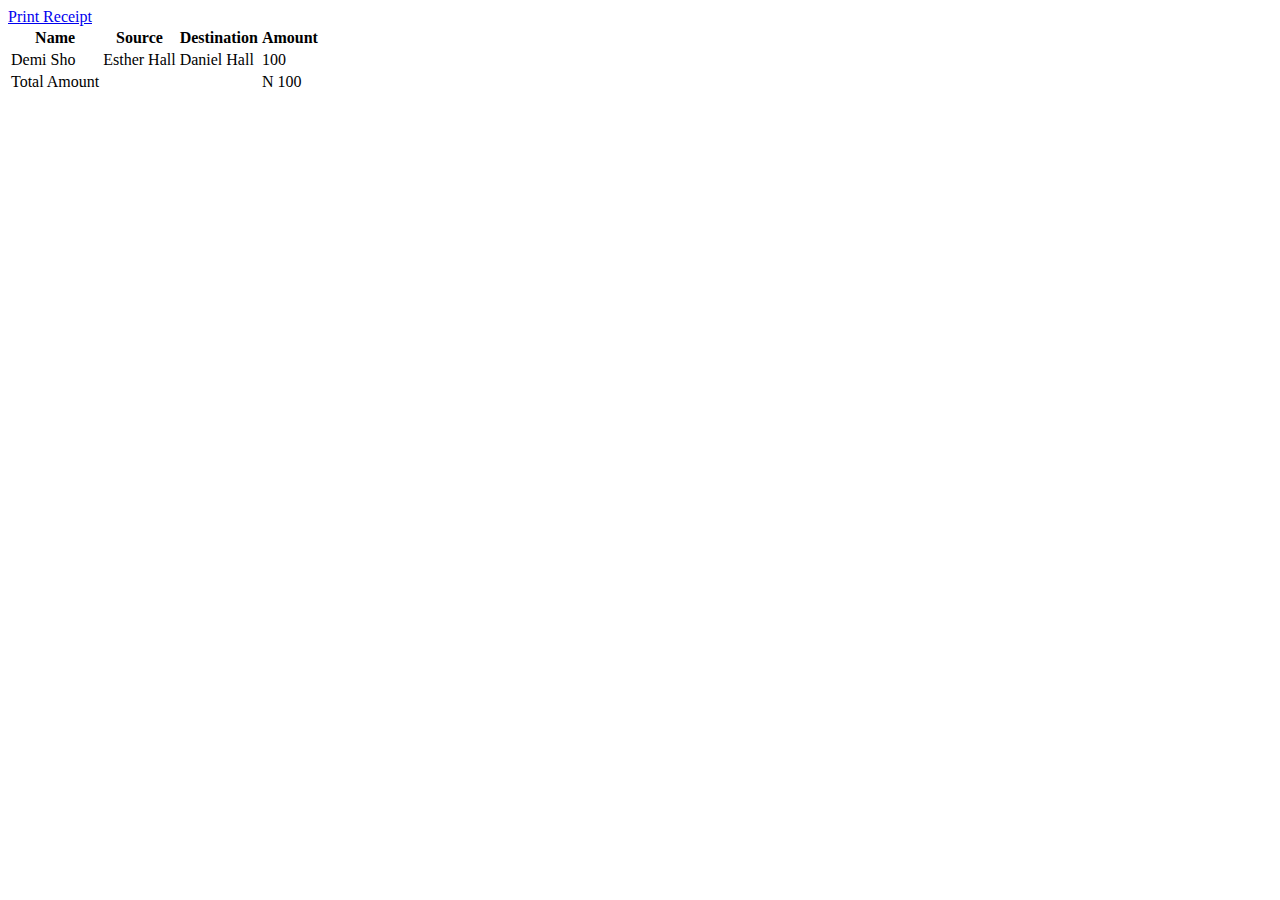
<file: receipt.htm>
<?php
session_start();
?>
<!DOCTYPE HTML>
<HTML>

<HEAD>
	<META http-equiv="Content-Type" content="text/html; charset=UTF-8">
	<META http-equiv="X-UA-Compatible" content="IE=8">
	<TITLE>Transco Receipt</TITLE>
	<link rel="stylesheet" href="https://stackpath.bootstrapcdn.com/bootstrap/4.1.3/css/bootstrap.min.css" integrity="sha384-MCw98/SFnGE8fJT3GXwEOngsV7Zt27NXFoaoApmYm81iuXoPkFOJwJ8ERdknLPMO" crossorigin="anonymous">
	<script type="text/javascript">
		function printlayer(layer) {
			var generator = window.open(",'name,");
			var layertext = document.getElementById(layer);
			generator.document.write(layertext.innerHTML.replace("Print me"));
			generator.document.close();
			generator.print();
			generator.close();

		}
	</script>
</HEAD>

<BODY>

	<DIV id="page_1">
		<DIV id="p1dimg1">

			<DIV class="dclr"></DIV>
			<a href="#" id="print" onclick="javascript:printlayer('div-id-name')">Print Receipt</a>
			<div id="div-id-name">
				<TABLE class="table table-bordered">
					<thead class="thead-dark">
						<tr>
						<th>Name</th>
						<th>Source</th>
						<th>Destination</th>
						<th>Amount</th>
					</tr>
					</thead>
					<tbody>
						<tr>
							<td>Demi Sho</td>
							<td>Esther Hall</td>
							<td>Daniel Hall</td>
							<td>100</td>
						</tr>
					</tbody>
					<tfoot>
						<tr>
							<td>Total Amount</td>
							<td></td>
							<td></td>
							<td>N 100</td>
						</tr>
					</tfoot>
				</TABLE>
			</div>
		</DIV>
	</DIV>
</BODY>

</HTML>
</file>
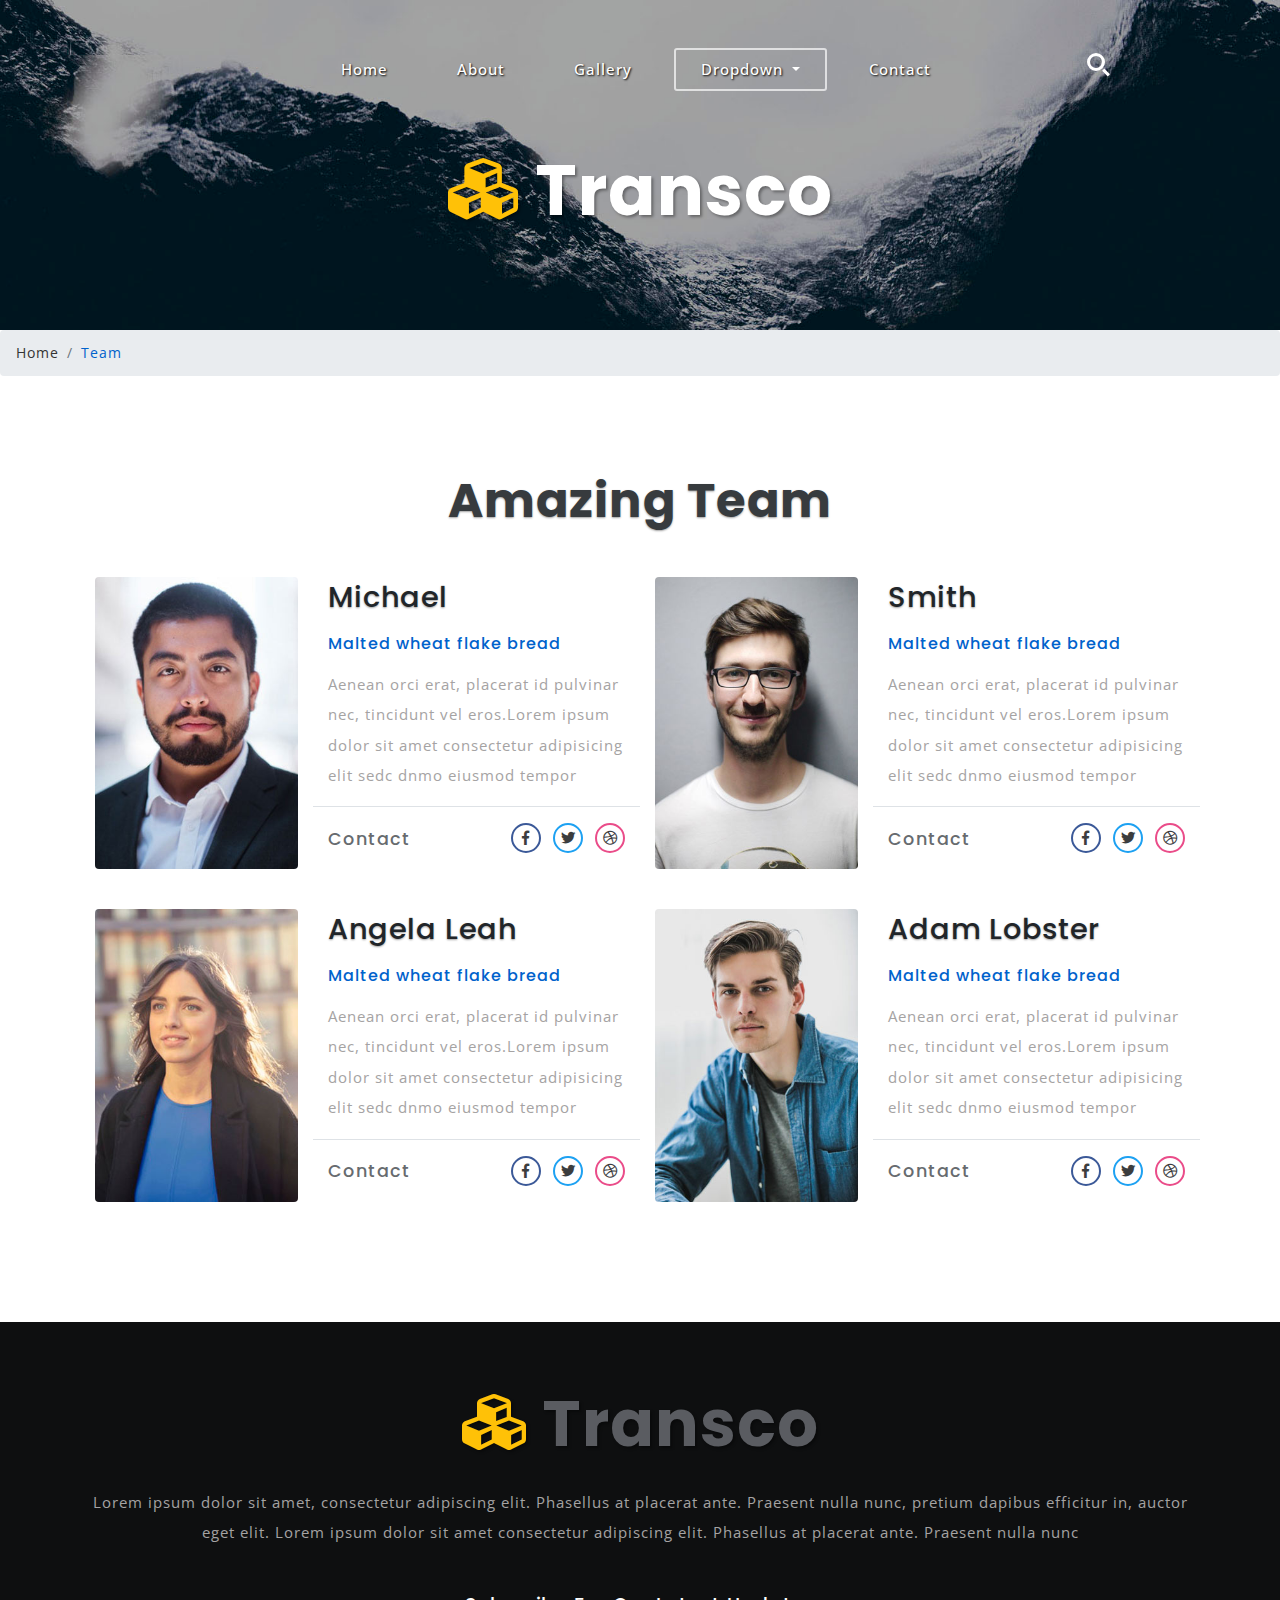
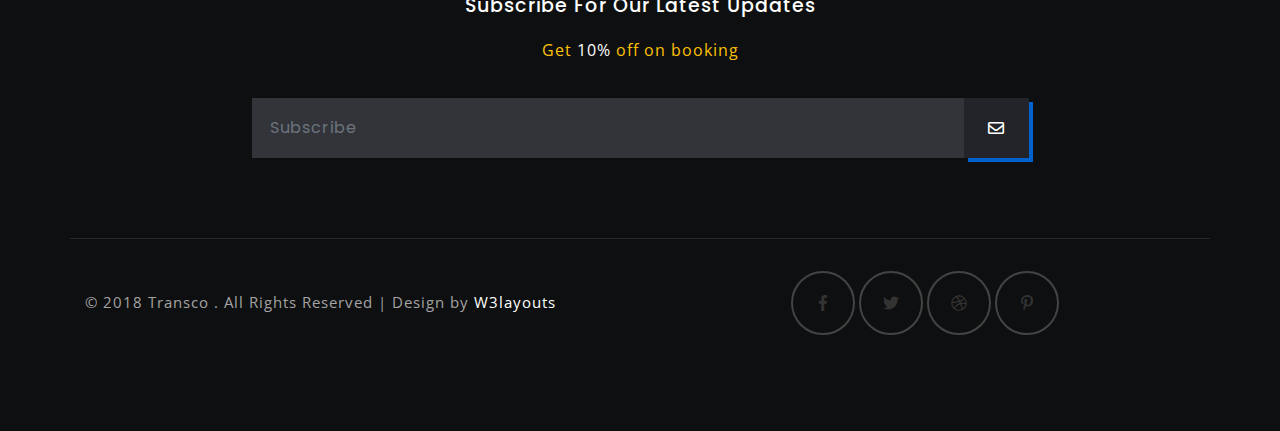
<file: team.html>
<!--
	Author: W3layouts
	Author URL: http://w3layouts.com
	License: Creative Commons Attribution 3.0 Unported
	License URL: http://creativecommons.org/licenses/by/3.0/
-->

<!DOCTYPE html>
<html lang="zxx">

<head>
	<title>Transco a Transportation Category Bootstrap responsive WebTemplate | Team :: w3layouts</title>
	<meta name="viewport" content="width=device-width, initial-scale=1">
	<meta charset="utf-8">
	<meta name="keywords" content="Transco a Responsive web template, Bootstrap Web Templates, Flat Web Templates, Android Compatible web template, 
Smartphone Compatible web template, free webdesigns for Nokia, Samsung, LG, SonyEricsson, Motorola web design" />
	<script>
		addEventListener("load", function () {
			setTimeout(hideURLbar, 0);
		}, false);

		function hideURLbar() {
			window.scrollTo(0, 1);
		}
	</script>
	<link href="css/bootstrap.css" rel='stylesheet' type='text/css' />
	<link href="css/style.css" rel='stylesheet' type='text/css' />
	<link href="css/fontawesome-all.css" rel="stylesheet">
	<link href="//fonts.googleapis.com/css?family=Poppins:100,100i,200,200i,300,300i,400,400i,500,500i,600,600i,700,900" rel="stylesheet">
	<link href="//fonts.googleapis.com/css?family=Open+Sans:300,300i,400,400i,600,600i,700" rel="stylesheet">
</head>

<body>

	<!--/banner-->
	<div class="banner-inner" id="home">
		<!-- header -->
		<header>
			<nav class="navbar navbar-expand-lg navbar-light bg-light top-header">
				<button class="navbar-toggler mx-auto" type="button" data-toggle="collapse" data-target="#navbarSupportedContent" aria-controls="navbarSupportedContent"
				    aria-expanded="false" aria-label="Toggle navigation">
					<span class="navbar-toggler-icon"></span>
				</button>
				<!-- search -->
				<div class="search">
					<div class="cd-main-header">
						<ul class="cd-header-buttons">
							<li>
								<a class="cd-search-trigger" href="#cd-search">
									<span></span>
								</a>
							</li>
						</ul>
					</div>
					<div id="cd-search" class="cd-search">
						<form action="#" method="post">
							<input name="Search" type="search" placeholder="Click enter after typing...">
						</form>
					</div>
				</div>
				<!-- //search -->
				<div class="collapse navbar-collapse" id="navbarSupportedContent">
					<ul class="navbar-nav mx-auto">
						<li class="nav-item">
							<a class="nav-link ml-lg-0" href="index.html">Home
								<span class="sr-only">(current)</span>
							</a>
						</li>
						<li class="nav-item">
							<a class="nav-link" href="about.html">About</a>
						</li>
						<li class="nav-item">
							<a class="nav-link" href="gallery.html">Gallery</a>
						</li>
						<li class="nav-item dropdown active">
							<a class="nav-link dropdown-toggle" href="#" id="navbarDropdown" role="button" data-toggle="dropdown" aria-haspopup="true"
							    aria-expanded="false">
								Dropdown
							</a>
							<div class="dropdown-menu" aria-labelledby="navbarDropdown">
								<a class="dropdown-item text-center" href="team.html">Team</a>
								<a class="dropdown-item text-center" href="404.html">Services</a>

							</div>
						</li>
						<li class="nav-item">
							<a class="nav-link" href="contact.html">Contact</a>
						</li>
					</ul>
				</div>
			</nav>
		</header>
		<!-- //header -->
		<!-- banner-text -->
		<div class="wrapper-inner">
			<h3 class="logo text-center">
				<a class="navbar-brand" href="index.html">
					<i class="fas fa-cubes"></i> Transco</a>
			</h3>
		</div>
	</div>
	<!-- //banner -->
	<!--//nav-->
	<ol class="breadcrumb">
		<li class="breadcrumb-item">
			<a href="index.html">Home</a>
		</li>
		<li class="breadcrumb-item active">Team</li>
	</ol>
	<!--/main-->
	<section class="banner-bottom-agile-w3ls">
		<div class="container-fluid">
			<h3 class="tittle-w3ls text-center">Amazing Team</h3>
			<div class="row inner-sec-w3layouts-agileits team-sec">
				<div class="col-md-6 team-main">
					<div class="row">

						<div class="col-md-5 team-img">
							<img src="images/team1.jpg" alt=" " class="img-fluid rounded" />
						</div>
						<div class="col-md-7 team-info text-left">
							<h4>Michael</h4>
							<h6>Malted wheat flake bread</h6>
							<p>Aenean orci erat, placerat id pulvinar nec, tincidunt vel eros.Lorem ipsum dolor sit amet consectetur adipisicing
								elit sedc dnmo eiusmod tempor </p>
							<div class="row  pt-3 mt-3 team-social border-top">
								<h5 class="col-md-4 text-left">Contact</h5>
								<ul class="col-md-8 social_list1 text-right">

									<li>
										<a href="#" class="facebook1 ">
											<i class="fab fa-facebook-f"></i>

										</a>
									</li>
									<li>
										<a href="#" class="twitter2 mx-2">
											<i class="fab fa-twitter"></i>

										</a>
									</li>
									<li>
										<a href="#" class="dribble3">
											<i class="fab fa-dribbble"></i>
										</a>
									</li>

								</ul>
							</div>
						</div>
					</div>
				</div>
				<div class="col-md-6 team-main">
					<div class="row">
						<div class="col-md-5 team-img">
							<img src="images/team2.jpg" alt=" " class="img-fluid rounded" />
						</div>
						<div class="col-md-7 team-info text-left">
							<h4>Smith </h4>
							<h6>Malted wheat flake bread</h6>
							<p>Aenean orci erat, placerat id pulvinar nec, tincidunt vel eros.Lorem ipsum dolor sit amet consectetur adipisicing
								elit sedc dnmo eiusmod tempor </p>
							<div class="row  pt-3 mt-3 team-social border-top">
								<h5 class="col-md-4 text-left">Contact</h5>
								<ul class="col-md-8 social_list1 text-right">

									<li>
										<a href="#" class="facebook1 ">
											<i class="fab fa-facebook-f"></i>

										</a>
									</li>
									<li>
										<a href="#" class="twitter2 mx-2">
											<i class="fab fa-twitter"></i>

										</a>
									</li>
									<li>
										<a href="#" class="dribble3">
											<i class="fab fa-dribbble"></i>
										</a>
									</li>

								</ul>
							</div>
						</div>
					</div>

				</div>
				<div class="col-md-6 team-main my-4">
					<div class="row my-lg-3 my-md-4">

						<div class="col-md-5 team-img">
							<img src="images/team3.jpg" alt=" " class="img-fluid rounded" />
						</div>
						<div class="col-md-7 team-info text-left">
							<h4>Angela Leah</h4>
							<h6>Malted wheat flake bread</h6>
							<p>Aenean orci erat, placerat id pulvinar nec, tincidunt vel eros.Lorem ipsum dolor sit amet consectetur adipisicing
								elit sedc dnmo eiusmod tempor </p>
							<div class="row  pt-3 mt-3 team-social border-top">
								<h5 class="col-md-4 text-left">Contact</h5>
								<ul class="col-md-8 social_list1 text-right">

									<li>
										<a href="#" class="facebook1 ">
											<i class="fab fa-facebook-f"></i>

										</a>
									</li>
									<li>
										<a href="#" class="twitter2 mx-2">
											<i class="fab fa-twitter"></i>

										</a>
									</li>
									<li>
										<a href="#" class="dribble3">
											<i class="fab fa-dribbble"></i>
										</a>
									</li>

								</ul>
							</div>
						</div>
					</div>
				</div>
				<div class="col-md-6 team-main my-4">
					<div class="row my-lg-3 my-md-4">

						<div class="col-md-5 team-img">
							<img src="images/team4.jpg" alt=" " class="img-fluid rounded" />
						</div>
						<div class="col-md-7 team-info text-left">
							<h4>Adam Lobster</h4>
							<h6>Malted wheat flake bread</h6>
							<p>Aenean orci erat, placerat id pulvinar nec, tincidunt vel eros.Lorem ipsum dolor sit amet consectetur adipisicing
								elit sedc dnmo eiusmod tempor </p>
							<div class="row  pt-3 mt-3 team-social border-top">
								<h5 class="col-md-4 text-left">Contact</h5>
								<ul class="col-md-8 social_list1 text-right">

									<li>
										<a href="#" class="facebook1 ">
											<i class="fab fa-facebook-f"></i>

										</a>
									</li>
									<li>
										<a href="#" class="twitter2 mx-2">
											<i class="fab fa-twitter"></i>

										</a>
									</li>
									<li>
										<a href="#" class="dribble3">
											<i class="fab fa-dribbble"></i>
										</a>
									</li>

								</ul>
							</div>
						</div>
					</div>
				</div>
			</div>
		</div>
	</section>

	<!--//main-->

	<!--footer-->
	<footer>
		<div class="container">
			<div class="footer-top-agileits-w3ls text-center">
				<h2 class="logo">
					<a href="index.html">
						<i class="fas fa-cubes"></i> Transco</a>
				</h2>
				<p class="para three mt-4">Lorem ipsum dolor sit amet, consectetur adipiscing elit. Phasellus at placerat ante. Praesent nulla nunc, pretium dapibus
					efficitur in, auctor eget elit. Lorem ipsum dolor sit amet consectetur adipiscing elit. Phasellus at placerat ante.
					Praesent nulla nunc</p>
			</div>
			<div class="subscribe-grid text-center">
				<h5>Subscribe for our latest updates</h5>
				<p>Get
					<span>10%</span> off on booking</p>
				<form action="#" method="post">
					<input class="form-control" type="email" placeholder="Subscribe" name="Subscribe" required="">
					<button class="btn1">
						<i class="far fa-envelope"></i>
					</button>
				</form>
			</div>
			<div class="row footer-bottom-wthree-agile">
				<div class="col-lg-6 copyright">
					<p>&copy; 2018 Transco . All Rights Reserved | Design by
						<a href="http://w3layouts.com/"> W3layouts </a>
					</p>

				</div>
				<div class="col-lg-6 social-icon footer text-right">
					<div class="icon-social">
						<a href="#" class="button-footr">
							<i class="fab fa-facebook-f"></i>
						</a>
						<a href="#" class="button-footr">
							<i class="fab fa-twitter"></i>
						</a>
						<a href="#" class="button-footr">
							<i class="fab fa-dribbble"></i>
						</a>
						<a href="#" class="button-footr">
							<i class="fab fa-pinterest-p"></i>
						</a>
					</div>
				</div>
				<div class="clearfix"></div>

			</div>
			<!-- //footer -->
		</div>
	</footer>
	<!---->
	<!-- js -->
	<script  src="js/jquery-2.2.3.min.js"></script>
	<!-- //js -->
	<!--search-bar-->
	<script src="js/search.js"></script>
	<!--//search-bar-->
	<!--/ start-smoth-scrolling -->
	<script  src="js/move-top.js"></script>
	<script  src="js/easing.js"></script>
	<script >
		jQuery(document).ready(function ($) {
			$(".scroll").click(function (event) {
				event.preventDefault();
				$('html,body').animate({
					scrollTop: $(this.hash).offset().top
				}, 900);
			});
		});
	</script>
	<!--// end-smoth-scrolling -->

	<script >
		$(document).ready(function () {
			/*
									var defaults = {
							  			containerID: 'toTop', // fading element id
										containerHoverID: 'toTopHover', // fading element hover id
										scrollSpeed: 1200,
										easingType: 'linear' 
							 		};
									*/

			$().UItoTop({
				easingType: 'easeOutQuart'
			});

		});
	</script>
	<a href="#home" class="scroll" id="toTop" style="display: block;">
		<span id="toTopHover" style="opacity: 1;"> </span>
	</a>

	<!-- //Custom-JavaScript-File-Links -->
	<script  src="js/bootstrap.js"></script>


</body>

</html>
</file>
<file: css/style.css>
/*--
Author: W3layouts
Author URL: http://w3layouts.com
License: Creative Commons Attribution 3.0 Unported
License URL: http://creativecommons.org/licenses/by/3.0/
--*/

html,
body {
	margin: 0;
	font-size: 100%;
	font-family: 'Open Sans', sans-serif;
	background: #fff;
}

body a {
	text-decoration: none;
	transition: 0.5s all;
	-webkit-transition: 0.5s all;
	-moz-transition: 0.5s all;
	-o-transition: 0.5s all;
	-ms-transition: 0.5s all;
	font-family: 'Open Sans', sans-serif;
}

a:hover {
	text-decoration: none;
}

input[type="button"],
input[type="submit"],
input[type="text"],
input[type="email"],
input[type="search"] {
	transition: 0.5s all;
	-webkit-transition: 0.5s all;
	-moz-transition: 0.5s all;
	-o-transition: 0.5s all;
	-ms-transition: 0.5s all;
	font-family: 'Poppins', sans-serif;
}

h1,
h2,
h3,
h4,
h5,
h6 {
	margin: 0;
	font-family: 'Poppins', sans-serif;
	letter-spacing: 1px;
}

p {
	margin: 0;
	font-size: 0.95em;
	color: #a5a3a3;
	line-height: 2em;
	letter-spacing: 1px;
}

ul {
	margin: 0;
	padding: 0;
}

/*--/header --*/

/*-- header --*/

.top-bar_sub .btn-primary {
	color: #000;
	background-color: #00bce400;
	border: 2px solid #00bce4;
	font-size: 15px;
	letter-spacing: 1px;
}

.top-bar_sub .btn-primary:hover {
	color: #fff;
	background-color: #00bce4;
	border: 2px solid #00bce4;
}

.btn-primary:focus,
.btn-primary.focus,
.btn:focus,
.btn.focus,
.btn-primary:not(:disabled):not(.disabled):active:focus,
.btn-primary:not(:disabled):not(.disabled).active:focus,
.show>.btn-primary.dropdown-toggle:focus {
	box-shadow: none;
}

h3.logo a.navbar-brand {
	font-size: 3em;
	letter-spacing: 2px;
	text-shadow: 2px 2px 3px rgba(0, 0, 0, 0.36);
	color: #fff;
	margin: 0;
	font-weight: 700;
	font-family: 'Poppins', sans-serif;
}

h3.logo a.navbar-brand i {
	color: #ffc107;
}

.top-header {
	background: none !important;
	position: absolute;
	width: 100%;
	z-index: 9;
	padding: 3em 2em;
}

.navbar-light .navbar-nav .nav-link,
.dropdown-item {
	color: #ffffff;
	font-size: 15px;
	letter-spacing: 1px;
	margin: 0em 0.5em;
	padding: 8px 25px;
	font-weight: 500;
	border: 2px solid transparent;
	text-shadow: 1px 1px 2px #000000;
}

.dropdown-item {
	margin: 0 !important;
	color: #777;
	text-shadow: 1px 1px 2px rgba(0, 0, 0, 0.12);
}

.dropdown-menu {
	background-color: rgb(255, 255, 255);
}

.dropdown-item.active,
.dropdown-item:active {
	color: #000;
	text-decoration: none;
	background-color: #ffffff;
}

.dropdown-item:hover,
.dropdown-item:focus {
	color: #16181b;
	text-decoration: none;
	background-color: #eef0f3;
}

.navbar-light .navbar-nav .show>.nav-link,
.navbar-light .navbar-nav .active>.nav-link,
.navbar-light .navbar-nav .nav-link.show,
.navbar-light .navbar-nav .nav-link.active,
.navbar-light .navbar-nav .nav-link:hover {
	color: #ffffff;
	text-shadow: 1px 1px 2px #000000;
	border: 2px solid #ffffffad;
	border-radius: 3px;
}

.dropdown-menu {
	padding: 0;
}

/*-- /search --*/

.cd-header-buttons {
	position: absolute;
	display: inline-block;
	top: 47px;
	right: 165px;
	z-index: 99;
}

.cd-header-buttons li {
	display: inline-block;
}

.cd-search-trigger,
.cd-nav-trigger {
	position: relative;
	display: block;
	width: 36px;
	height: 36px;
	overflow: hidden;
	white-space: nowrap;
	color: transparent;
	z-index: 3;
}

.cd-search-trigger::before,
.cd-search-trigger::after {
	/* search icon */
	content: '';
	position: absolute;
	-webkit-transition: opacity 0.3s;
	-moz-transition: opacity 0.3s;
	transition: opacity 0.3s;
	/* Force Hardware Acceleration in WebKit */
	-webkit-transform: translateZ(0);
	-moz-transform: translateZ(0);
	-ms-transform: translateZ(0);
	-o-transform: translateZ(0);
	transform: translateZ(0);
	-webkit-backface-visibility: hidden;
	backface-visibility: hidden;
}

.cd-search-trigger::before {
	top: 6px;
	left: 8px;
	width: 18px;
	height: 18px;
	-webkit-border-radius: 50%;
	-moz-border-radius: 50%;
	border-radius: 50%;
	border: 3px solid #fff;
}

.cd-search-trigger::after {
	height: 3px;
	width: 8px;
	background: #fff;
	bottom: 9px;
	right: 5px;
	-webkit-transform: rotate(45deg);
	-moz-transform: rotate(45deg);
	-ms-transform: rotate(45deg);
	-o-transform: rotate(45deg);
	transform: rotate(45deg);
}

.cd-search-trigger span {
	/* container for the X icon */
	position: absolute;
	height: 100%;
	width: 100%;
	top: 0;
	left: 0;
}

.cd-search-trigger span::before,
.cd-search-trigger span::after {
	/* close icon */
	content: '';
	position: absolute;
	display: inline-block;
	height: 3px;
	width: 22px;
	top: 50%;
	margin-top: -2px;
	left: 50%;
	margin-left: -11px;
	background: #fff;
	opacity: 0;
	/* Force Hardware Acceleration in WebKit */
	-webkit-transform: translateZ(0);
	-moz-transform: translateZ(0);
	-ms-transform: translateZ(0);
	-o-transform: translateZ(0);
	transform: translateZ(0);
	-webkit-backface-visibility: hidden;
	backface-visibility: hidden;
	-webkit-transition: opacity 0.3s, -webkit-transform 0.3s;
	-moz-transition: opacity 0.3s, -moz-transform 0.3s;
	transition: opacity 0.3s, transform 0.3s;
}

.cd-search-trigger span::before {
	-webkit-transform: rotate(45deg);
	-moz-transform: rotate(45deg);
	-ms-transform: rotate(45deg);
	-o-transform: rotate(45deg);
	transform: rotate(45deg);
}

.cd-search-trigger span::after {
	-webkit-transform: rotate(-45deg);
	-moz-transform: rotate(-45deg);
	-ms-transform: rotate(-45deg);
	-o-transform: rotate(-45deg);
	transform: rotate(-45deg);
}

.cd-search-trigger.search-is-visible::before,
.cd-search-trigger.search-is-visible::after {
	/* hide search icon */
	-moz-opacity: 0;
	opacity: 0;
}

.cd-search-trigger.search-is-visible span::before,
.cd-search-trigger.search-is-visible span::after {
	/* show close icon */
	-moz-opacity: 1;
	opacity: 1;
}

.cd-search-trigger.search-is-visible span::before {
	-webkit-transform: rotate(135deg);
	-moz-transform: rotate(135deg);
	-ms-transform: rotate(135deg);
	-o-transform: rotate(135deg);
	transform: rotate(135deg);
}

.cd-search-trigger.search-is-visible span::after {
	-webkit-transform: rotate(45deg);
	-moz-transform: rotate(45deg);
	-ms-transform: rotate(45deg);
	-o-transform: rotate(45deg);
	transform: rotate(45deg);
}

.cd-search {
	position: absolute;
	width: 100%;
	top: 14%;
	left: 0;
	z-index: 3;
	opacity: 0;
	visibility: hidden;
	-webkit-transition: opacity .3s 0s, visibility 0s .3s;
	-moz-transition: opacity .3s 0s, visibility 0s .3s;
	transition: opacity .3s 0s, visibility 0s .3s;
}

.cd-search input {
	border-radius: 0;
	border: none;
	background: rgba(0, 0, 0, 0.75);
	width: 100%;
	-webkit-appearance: none;
	-moz-appearance: none;
	-ms-appearance: none;
	-o-appearance: none;
	appearance: none;
	font-size: 1em;
	padding: 2em 3em;
	color: #fff;
	letter-spacing: 3px;
}

.cd-search input::-webkit-input-placeholder {
	color: #fff !important;
}

.cd-search input::-moz-placeholder {
	color: #fff !important;
}

.cd-search input:-moz-placeholder {
	color: #fff !important;
}

.cd-search input:-ms-input-placeholder {
	color: #fff !important;
}

.cd-search input:focus {
	outline: none;
}

.cd-search.is-visible {
	-moz-opacity: 1;
	opacity: 1;
	visibility: visible;
	-webkit-transition: opacity .3s 0s, visibility 0s 0s;
	-moz-transition: opacity .3s 0s, visibility 0s 0s;
	transition: opacity .3s 0s, visibility 0s 0s;
}

/*-- //search --*/

.btn-outline-success:not(:disabled):not(.disabled):active,
.btn-outline-success:not(:disabled):not(.disabled).active,
.show>.btn-outline-success.dropdown-toggle {
	color: #fff;
	background-color: #03cce6;
	border-color: transparent;
}

.btn-outline-success:focus,
.btn-outline-success.focus {
	box-shadow: 0 0 0 0.2rem rgba(40, 167, 69, 0);
}

.btn-outline-success:not(:disabled):not(.disabled):active:focus,
.btn-outline-success:not(:disabled):not(.disabled).active:focus,
.show>.btn-outline-success.dropdown-toggle:focus {
	box-shadow: 0 0 0 0.2rem rgba(40, 167, 69, 0);
}

.form-control:focus {
	box-shadow: none;
}

/*-- //header --*/

/*-- /banner --*/

.banner-form {
	width: 90%;
	margin: 0 auto;
}

.rslides {
	position: relative;
	list-style: none;
	overflow: hidden;
	width: 100%;
	padding: 0;
}

.rslides li {
	-webkit-backface-visibility: hidden;
	position: absolute;
	display: none;
	width: 100%;
	left: 0;
	top: 0;
}

.rslides li:first-child {
	position: relative;
	display: block;
	float: left;
}

.rslides img {
	display: block;
	height: auto;
	width: 100%;
	border: 0;
}

.rslides {
	margin: 0 auto;
}

.rslides_container {
	position: relative;
	width: 100%;
}

.centered-btns_nav {
	z-index: 3;
	position: absolute;
	-webkit-tap-highlight-color: rgba(0, 0, 0, 0);
	top: 50%;
	left: 0;
	opacity: 0.7;
	text-indent: -9999px;
	overflow: hidden;
	text-decoration: none;
	height: 61px;
	width: 38px;
	background: transparent url(../images/arrows.png) no-repeat left 50%;
	margin-top: -45px;
}

.centered-btns_nav:active {
	opacity: 1.0;
}

.centered-btns_nav.next {
	left: auto;
	background-position: right top;
	right: 0;
}

.transparent-btns_nav {
	z-index: 3;
	position: absolute;
	-webkit-tap-highlight-color: rgba(0, 0, 0, 0);
	top: 0;
	left: 0;
	display: block;
	background: #fff;
	/* Fix for IE6-9 */
	opacity: 0;
	filter: alpha(opacity=1);
	width: 48%;
	text-indent: -9999px;
	overflow: hidden;
	height: 91%;
}

.transparent-btns_nav.next {
	left: auto;
	right: 0;
}

.large-btns_nav {
	z-index: 3;
	position: absolute;
	-webkit-tap-highlight-color: rgba(0, 0, 0, 0);
	opacity: 0.6;
	text-indent: -9999px;
	overflow: hidden;
	top: 0;
	bottom: 0;
	left: 0;
	background: url(../images/arrows.png) no-repeat left 50%;
	width: 38px;
}

.large-btns_nav:active {
	opacity: 1.0;
}

.large-btns_nav.next {
	left: auto;
	background-position: right 50%;
	right: 0;
}

.centered-btns_nav:focus,
.transparent-btns_nav:focus,
.large-btns_nav:focus {
	outline: none;
}

.centered-btns_tabs,
.transparent-btns_tabs,
.large-btns_tabs {
	text-align: center;
	position: absolute;
	left: 48%;
	bottom: 9%;
	z-index: 9;
}

.centered-btns_tabs li,
.transparent-btns_tabs li,
.large-btns_tabs li {
	display: inline;
	float: none;
	_float: left;
	*float: left;
	margin-right: 5px;
}

.centered-btns_tabs a,
.transparent-btns_tabs a,
.large-btns_tabs a {
	text-indent: -9999px;
	overflow: hidden;
	-webkit-border-radius: 50%;
	-moz-border-radius: 50%;
	border-radius: 50%;
	background: #fff;
	display: inline-block;
	_display: block;
	width: 12px;
	height: 12px;
}

.centered-btns_here a,
.transparent-btns_here a,
.large-btns_here a {
	background: rgb(255, 193, 7);
}

.banner-img,
.banner-img.one,
.banner-img.two,
.banner-img.three {
	background: url(../images/banner1.jpg) no-repeat 0px 0px;
	background-size: cover;
	-webkit-background-size: cover;
	-o-background-size: cover;
	-moz-background-size: cover;
	-ms-background-size: cover;
	min-height: 800px;
}

.banner-img.one {
	background: url(../images/banner2.jpg) no-repeat 0px 0px;
}

.banner-img.two {
	background: url(../images/banner3.jpg) no-repeat 0px 0px;
}

.banner-img.tthree {
	background: url(../images/banner4.jpg) no-repeat 0px 0px;
}

.banner-info {
	width: 80%;
	margin: 0 auto;
	padding-top: 20em;
}

.banner-info h4 {
	letter-spacing: 2px;
	line-height: 1.4em;
	text-shadow: 0 1px 2px rgba(0, 0, 0, 0.37);
	font-size: 2.5em;
	font-weight: 100;
	margin-bottom: 1em;
	color: #fff;
}

.banner-info h5 {
	font-size: 1em;
	letter-spacing: 1px;
}

.banner-info span {
	display: block;
}

.bnr-button {
	margin-top: 2em;
}

.carousel-control {
	line-height: 42em;
}

.carousel-indicators li {
	display: inline-block;
	max-width: 20px;
	height: 19px;
	border-radius: 50%;
	-webkit-border-radius: 50%;
	-moz-border-radius: 50%;
	-o-border-radius: 50%;
	-ms-border-radius: 50%;
	margin: 0 8px;
}

.carousel-indicators .active {
	background: #1cbbb4;
}

a.btn.btn-primary.read-m {
	padding: 0.7em 2em;
	letter-spacing: 1px;
	background: #353638;
	border: none;
	box-shadow: 2px 2px #e4e4e4;
	-webkit-box-shadow: 2px 2px #e4e4e4;
	-o-box-shadow: 2px 2px #e4e4e4;
	-ms-box-shadow: 2px 2px #e4e4e4;
	-moz-box-shadow: 2px 2px #e4e4e4;
	transition: 0.5s all;
	-webkit-transition: 0.5s all;
	-moz-transition: 0.5s all;
	-o-transition: 0.5s all;
	-ms-transition: 0.5s all;
}

a.btn.btn-primary.read-m:hover,
a.btn.btn-primary.read-m:focus {
	background: #ffc107;
	color: #222;
}

.read {
	margin-top: 1em;
}

.carousel-item {
	height: 50em;
}

.banner-form input[type="text"],
.banner-form textarea,
select.form-control.option {
	width: 100%;
	padding: 1em 1em 1em 1em;
	font-size: 0.9em;
	outline: none;
	color: #212121;
	border: none;
	border: 1px solid #ccc;
	letter-spacing: 1px;
	text-align: left;
	border-radius: 0;
	border-radius: 3px;
	font-family: 'Poppins', sans-serif;
}

.banner-form button[type="submit"] {
	color: #0e0f10;
	font-size: 15px;
	font-weight: 600;
	text-transform: uppercase;
	outline: none;
	letter-spacing: 2px;
	padding: 1em 2em;
	border: none;
	cursor: pointer;
	transition: 0.5s all;
	-webkit-transition: 0.5s all;
	-moz-transition: 0.5s all;
	-webkit-appearance: none;
	background: #ffc107;
	border-radius: 0;
	width: 100%;
	border-radius: 3px;
}

.banner-form select.form-control.option {
	height: 50px;
	border-radius: 0px;
	box-shadow: none;
	border-radius: 3px;
	color: #808084;
}

/*--//banner --*/

/*--/content --*/

.banner-bottom-agile-w3ls {
	padding: 6em 0;
}

.inner-sec-w3layouts-agileits {
	margin-top: 4em;
}

h3.tittle-w3ls,
.feature h3 {
	font-size: 3.5em;
	color: #373b3e;
	text-shadow: 0 1px 2px rgba(0, 0, 0, 0.37);
	font-weight: 700;
}

h4.sub-hd {
	font-size: 1.6em;
	color: #5c5d5f;
	text-shadow: 0 1px 2px rgba(0, 0, 0, 0.37);
	letter-spacing: 3px;
}

h3.tittle-w3ls.cen {
	color: #fff;
}

.banner-bottom-agile-w3ls.services {
	background: #0062cc;
}

/*--/services--*/

.card-body {
	padding: 3em 2em;
}

.card-title {
	margin-bottom: 0.75em;
	font-size: 1.3em;
	color: #424548;
	text-shadow: 0 1px 2px rgb(170, 171, 173);
}

.card i {
	font-size: 3em;
	margin-bottom: 0.5em;
}

p.card-text {
	margin-bottom: 1em;
}

.card-body:hover {
	box-shadow: 0 20px 40px 0 rgba(28, 30, 35, 0.2);
	border-color: transparent !important;
}

.feature img {
	margin-bottom: 2em;
}

/*--//services--*/

.feedback-top {
	background: #403f3f;
	position: relative;
}

.feedback-top:after {
	content: '';
	position: absolute;
	top: 100%;
	left: 14%;
	width: 0;
	height: 0;
	border-top: 15px solid rgb(43, 43, 43);
	border-right: 4px solid transparent;
	border-left: 12px solid transparent;
	transform: rotate(0deg);
}

.feedback-top p {
	color: #FFFFFF;
	font-size: .9em;
	margin: 0;
	line-height: 2em;
	letter-spacing: 2px;
}

.feedback-img {
	float: left;
	width: 28%;
	background: #e4e4e4;
	padding: 0.3em;
	border-radius: 6px;
	-webkit-border-radius: 6px;
	-o-border-radius: 6px;
	-ms-border-radius: 6px;
	-moz-border-radius: 6px;
}

.feedback-grids {
	margin: 3em 0 0;
}

.feedback-img img {
	width: 100%;
}

.feedback-info {
	margin: 1em !important;
}

.feedback-img-info {
	float: left;
	width: 65%;
	margin: 1.5em 0 0 1em;
}

.feedback-img-info h5 {
	color: #0062cc;
	font-size: 1.2em;
	letter-spacing: 1px;
	font-weight: 700;
}

.feedback-img-info p {
	color: #6f6b6b;
	font-size: .9em;
	margin-top: .5em;
}

.feedback-img-info p span {
	color: #b1b2b3;
	font-size: 0.85em;
}

.icon-test i {
	font-size: 2em;
	color: #fcd000;
	margin-left: .4em;
	position: relative;
}

.icon-test {
	position: relative;
}

.icon-test:before {
	content: " ";
	position: absolute;
	background: #d5d8da;
	width: 77%;
	height: 2%;
	top: 54%;
	right: 5%;
}

/*-- //feedback --*/

/*-- /centers --*/

.areas {
	background: #171819 url(../images/banner5.png) no-repeat;
	padding: 7em 0;
}

/*-- //centers --*/

/*-- /feature --*/

.feature-main {
	padding: 0 8em;
}

.card.feature {
	border: 0;
}

/*-- //feature --*/

/*--about--*/

.wrapper-inner {
	padding-top: 9em;
}

.banner-inner {
	background: url(../images/banner1.jpg) no-repeat 0px 0px;
	background-size: cover;
	-webkit-background-size: cover;
	-o-background-size: cover;
	-moz-background-size: cover;
	-ms-background-size: cover;
	min-height: 330px;
}

li.breadcrumb-item {
	font-size: 0.9em;
	letter-spacing: 1px;
}

li.breadcrumb-item a {
	color: #333;
}

.breadcrumb-item.active {
	color: #0062cc;
}

/*--//about--*/

/*--gallery--*/

.gallery-grids.agileits-gallery-grids {
	margin: 2em 0;
}

.gallery-grids:nth-child(5) {
	float: right;
}

.gallery-grids a {
	display: block;
	overflow: hidden;
	position: relative;
}

.gallery-b-wrapper {
	background: rgba(0, 0, 0, 0.58);
	position: absolute;
	width: 100%;
	height: 0%;
	top: 0;
	left: 0;
	transition: .5s all;
	opacity: 0;
}

.gallery-grids a:hover .gallery-b-wrapper {
	height: 30%;
	opacity: 1;
}

.gallery-b-wrapper h5 {
	font-size: 1.4em;
	color: #fff;
	text-align: center;
	margin: 0em auto 0;
	line-height: 4.5em;
	font-weight: 600;
	letter-spacing: 1px;
}
.gallery-grids {
    margin-bottom: 2em;
}
/*--//gallery--*/

/*-- /error --*/

.error-404 h4 {
	font-size: 12em;
	font-weight: 700;
	color: #333;
	margin: 0;
	padding: 0;
}

a.b-home {
	background: #202020;
	padding: 0.7em 1.5em;
	display: inline-block;
	color: #FFF;
	text-decoration: none;
	margin-top: 1em;
	font-size: 0.9em;
	box-shadow: 2px 2px #e4e4e4;
	-webkit-box-shadow: 2px 2px #e4e4e4;
	-o-box-shadow: 2px 2px #e4e4e4;
	-moz-box-shadow: 2px 2px #e4e4e4;
	-ms-box-shadow: 2px 2px #e4e4e4;
}

a.b-home:hover {
	background: #0062cc;
}

.error-404 p {
	color: #929090;
	font-size: 1em;
	letter-spacing: 8px;
	margin: 0em 0 2em 0;
}

.error.social-icons {
	margin-bottom: 1em;
}

.error.social-icons a {
	color: #4e4e4e;
}

.error.social-icons a:hover {
	color: #ff3c41;
}

.error-404 {
	text-align: center;
}

.error-404 form {
	margin: 0 auto 2em;
	width: 40%;
	text-align: center;
}

.error-404 form input[type="search"] {
	outline: none;
	border: 1px solid #c4c5c5;
	background: none;
	color: #212121;
	padding: 13px 15px;
	width: 80%;
	float: left;
	font-size: 13px;
	letter-spacing: 5px;
	border-radius: 0px;
}

.error-404 button.btn1 {
	color: #fff;
	border: none;
	padding: 12px 0;
	text-align: center;
	text-decoration: none;
	background: #0062cc;
	-webkit-transition: 0.5s all;
	-moz-transition: 0.5s all;
	-o-transition: 0.5s all;
	-ms-transition: 0.5s all;
	transition: 0.5s all;
	float: right;
	cursor: pointer;
	width: 20%;
	box-shadow: 2px 2px #474c4e;
	-webkit-box-shadow: 2px 2px #474c4e;
	-o-box-shadow: 2px 2px #474c4e;
	-moz-box-shadow: 2px 2px #474c4e;
	-ms-box-shadow: 2px 2px #474c4e;
}

.error-404 button.btn1:hover {
	background: #ffc107;
}

@media(max-width:640px) {
	.error-404 h4 {
		font-size: 9em;
	}
}

@media(max-width:600px) {
	.error-404 h4 {
		font-size: 6em;
	}
	a.b-home {
		padding: 0.6em 1em;
		margin-top: 1em;
	}
}

@media(max-width:480px) {
	.error-404 h4 {
		font-size: 5em;
	}
	.error-404 p {
		font-size: 0.8em;
		letter-spacing: 5px;
		margin: 1em 0;
	}
}

/*-- //error --*/

/*-- /team--*/

.social_list1 li a {
	color: #3c3d3e;
	font-size: 0.9em;
	width: 30px;
	height: 30px;
	display: block;
	line-height: 25px;
	text-align: center;
	border-radius: 50%;
	-webkit-border-radius: 50%;
	-o-border-radius: 50%;
	-moz-border-radius: 50%;
	-ms-border-radius: 50%;
}

.social_list1 li {
	list-style: none;
	display: inline-block;
}

.facebook1 {
	border: 2px solid #3b5998;
}

.facebook1:hover {
	color: #3b5998;
	border: 2px solid #d6d6d6;
}

.twitter2 {
	border: 2px solid #1da1f2;
}

.twitter2:hover {
	color: #1da1f2;
	border: 2px solid #d6d6d6;
}

.dribble3 {
	border: 2px solid #ea4c89;
}

.dribble3:hover {
	color: #ea4c89;
	border: 2px solid #d6d6d6;
}

.team-info h4 {
	font-size: 1.8em;
	color: #212529;
	text-shadow: 0 1px 2px rgba(0, 0, 0, 0.37);
	line-height: 1.4em;
}

.team-info h5 {
	font-size: 1.1em;
	color: #676b6f;
	margin-top: 0.3em;
}

.team-info h6 {
	font-size: 1em;
	margin: 1em 0;
	color: #0062cc;
}

.team-sec {
	padding: 0 5em;
}

/*-- //team--*/

/*--footer--*/

.subscribe-grid {
	padding: 3em 0em;
	margin: 0 auto;
	width: 70%;
}

.subscribe-grid form {
	position: relative;
}

h2.logo a {
	font-size: 2.2em;
	text-shadow: 2px 2px 3px rgba(0, 0, 0, 0.36);
	color: #5a5c61;
	margin: 0;
	font-weight: 700;
	font-family: 'Poppins', sans-serif;
}

h2.logo i {
	color: #ffc107;
}

.subscribe-grid form:hover input[type="email"] {
	border: solid 2px rgba(255, 255, 255, 0.14);
	-webkit-transition: 0.5s all;
	-moz-transition: 0.5s all;
	-o-transition: 0.5s all;
	-ms-transition: 0.5s all;
	transition: 0.5s all;
}

.subscribe-grid input[type="email"] {
	display: inline-block;
	background: #32343a;
	border: solid 2px #32343a;
	width: 100%;
	outline: none;
	padding: 1em 4em 1em 1em;
	font-size: 1em;
	color: #fff;
	border-radius: 0px;
	letter-spacing: 1px;
}

.subscribe-grid i.fa.fa-paper-plane-o {
	font-size: 1.2em !important;
}

.subscribe-grid button.btn1 {
	color: #fff;
	border: none;
	width: 65px;
	height: 60px;
	position: absolute;
	right: 0;
	bottom: 0;
	text-align: center;
	cursor: pointer;
	background: #222429;
	box-shadow: 4px 4px #0062cc;
	-webkit-box-shadow: 4px 4px #0062cc;
	-o-box-shadow: 4px 4px #0062cc;
	-moz-box-shadow: 4px 4px #0062cc;
	-ms-box-shadow: 4px 4px #0062cc;
	-webkit-transition: 0.5s all;
	-moz-transition: 0.5s all;
	-o-transition: 0.5s all;
	-ms-transition: 0.5s all;
	transition: 0.5s all;
}

.subscribe-grid button.btn1:focus {
	outline: none;
}

button.btn1:hover {
	background: none;
	color: #ffa200;
}

button.btn1:hover i.fa.fa-paper-plane-o {
	color: #ffa200 !important;
}

.subscribe-grid h5 {
	color: #fff;
	text-transform: capitalize;
	font-size: 19px;
	letter-spacing: 1px;
}

.subscribe-grid p {
	color: #ffc107;
	font-size: 16px;
	letter-spacing: 1px;
	padding: 1em 0 2em;
}

.subscribe-grid p span {
	color: #fff;
}

/*-- //newsletter --*/

footer {
	padding: 5em 0;
	background-color: #0e0f10;
}

.footer-contact ul li {
	list-style: none;
	display: inline-block;
	margin-left: 15px;
	font-size: 15px;
	color: #a5a5a5;
	letter-spacing: 1.5px;
}

.footer-contact ul li a {
	color: #a5a5a5 !important;
}

.footer-contact ul li a:hover {
	color: #ffa200 !important;
}

.footer-contact ul li i {
	width: 35px;
	height: 35px;
	text-align: center;
	line-height: 30px;
	border: 2px solid #636363;
	border-radius: 50px;
	margin-right: 10px;
	color: #888888;
}

.footer-contact {
	float: right;
	margin-top: 11px;
}

.social-icon.footer {
	float: right;
}

.copyright a i:hover {
	color: #ffa200;
	transition: all 0.7s ease-in-out;
	-webkit-transition: all 0.7s ease-in-out;
	-moz-transition: all 0.7s ease-in-out;
	-o-transition: all 0.7s ease-in-out;
	-ms-transition: all 0.7s ease-in-out;
}

.footer-bottom-wthree-agile {
	margin-top: 2em;
	padding-top: 3em;
	border-top: 1px solid #292929;
}

.footer-top-agileits-w3ls-agile ul.top-links li a i.fa {
	color: #fff !important;
	background: transparent !important;
}

.footer-top-agileits-w3ls-agile ul.top-links li a:hover i.fa {
	background: #ffa200 !important;
}

/*--social-icons--*/

.icon-social {
	-webkit-transform: translateY(-50%);
	-ms-transform: translateY(-50%);
	transform: translateY(-50%);
	width: 100%;
	text-align: center;
	margin-top: 1em;
}

/** Button Code **/

.button-footr {
	width: 64px;
	height: 64px;
	line-height: 60px;
	display: block;
	position: relative;
	-moz-border-radius: 50%;
	-webkit-border-radius: 50%;
	border-radius: 50%;
	border: 2px solid #444;
	text-align: center;
	display: inline-block;
	vertical-align: middle;
	position: relative;
	z-index: 10;
	color: #333;
}

.button-footr:hover {
	color: #fff;
}

.button-footr:after {
	position: absolute !important;
	content: "";
	width: 48px;
	height: 48px;
	display: block;
	position: relative;
	-moz-border-radius: 50%;
	-webkit-border-radius: 50%;
	border-radius: 50%;
	right: 6px;
	top: 6px;
	background-color: #32343a;
	visibility: hidden;
	filter: progid:DXImageTransform.Microsoft.Alpha(Opacity=0);
	opacity: 0;
	-moz-transition: all 0.4s ease;
	-o-transition: all 0.4s ease;
	-webkit-transition: all 0.4s ease;
	transition: all 0.4s ease;
	opacity: 1\9;
	visibility: visible\9;
	display: none\9;
	-moz-transform: scale(0.5, 0.5);
	-ms-transform: scale(0.5, 0.5);
	-webkit-transform: scale(0.5, 0.5);
	transform: scale(0.5, 0.5);
	z-index: -1;
	-moz-transition: all 0.2s ease;
	-o-transition: all 0.2s ease;
	-webkit-transition: all 0.2s ease;
	transition: all 0.2s ease;
}

.button-footr:hover:after {
	visibility: visible;
	filter: progid:DXImageTransform.Microsoft.Alpha(enabled=false);
	opacity: 1;
	display: block\9;
	-moz-transform: scale(1, 1);
	-ms-transform: scale(1, 1);
	-webkit-transform: scale(1, 1);
	transform: scale(1, 1);
}

/*--//social-icons--*/

.copyright a {
	color: #fff;
}

/*--//footer--*/

/*-- /model --*/

.modal-body h4 {
	margin: 1em 0 0.5em;
	font-size: 1.2em;
}

/*-- //model --*/

/*--/copyright--*/

#toTop {
	display: none;
	text-decoration: none;
	position: fixed;
	bottom: 10px;
	right: 10px;
	overflow: hidden;
	width: 48px;
	height: 48px;
	border: none;
	text-indent: 100%;
	background: url(../images/top_up.png) no-repeat 0px 0px;
}

/*--// copyright-- */

/*--responsive--*/

@media(max-width:1440px) {
	h3.tittle-w3ls,
	.feature h3 {
		font-size: 3em;
	}
	.banner-bottom-agile-w3ls {
		padding: 5em 0;
	}
	footer {
		padding: 4em 0;
	}
	.banner-info h4 {
		font-size: 2em;
	}
	.banner-img,
	.banner-img.one,
	.banner-img.two,
	.banner-img.three {
		min-height: 750px;
	}
	.banner-info {
		width: 80%;
		padding-top: 18em;
	}
}

@media(max-width:1366px) {}

@media(max-width:1280px) {
	.banner-img,
	.banner-img.one,
	.banner-img.two,
	.banner-img.three {
		min-height: 720px;
	}
	h3.logo a.navbar-brand {
		font-size: 2.5em;
		letter-spacing: 1px;
	}
	.banner-info {
		width: 80%;
		padding-top: 16em;
	}
	.inner-sec-w3layouts-agileits {
		margin-top: 3em;
	}
	h2.logo a {
		font-size: 2em;
	}
	h4.sub-hd {
		font-size: 1.6em;
		text-shadow: 0 1px 2px rgba(0, 0, 0, 0.37);
		letter-spacing: 2px;
	}
}

@media(max-width:1080px) {
	.banner-form {
		width: 100%;
		margin: 0 auto;
	}
	.banner-img,
	.banner-img.one,
	.banner-img.two,
	.banner-img.three {
		min-height: 650px;
	}
	.banner-info h4 {
		font-size: 1.8em;
	}
	.banner-info {
		width: 80%;
		padding-top: 14em;
	}
	.card-title {
		margin-bottom: 0.75em;
		font-size: 1.2em;
	}
	a.btn.btn-primary.read-m {
		padding: 0.6em 1.5em;
	}
	.banner-inner {
		min-height: 300px;
	}
	.top-header {
		padding: 3em 0em;
	}
	.navbar-light .navbar-nav .nav-link,
	.dropdown-item {
		font-size: 15px;
		margin: 0em 0.5em;
		padding: 8px 20px;
	}
	.feature-main {
		padding: 0 2em;
	}
	.feedback-img-info {
		float: left;
		width: 54%;
		margin: 0em 0 0 1em;
	}
}

@media(max-width:1024px) {
	.banner-img,
	.banner-img.one,
	.banner-img.two,
	.banner-img.three {
		min-height: 595px;
	}
	.banner-info h4 {
		font-size: 1.6em;
		margin-bottom: 1em;
	}
	.feature h3 {
		font-size: 2.4em;
	}
	.banner-bottom-agile-w3ls {
		padding: 4em 0;
	}
	.feedback-img-info h5 {
		font-size: 1em;
	}
	h4.sub-hd {
		font-size: 1.4em;
	}
	.banner-info {
		width: 80%;
		padding-top: 13em;
	}
	.gallery-b-wrapper h5 {
		font-size: 1em;
		margin: 0em auto 0;
		line-height: 4em;
	}
	.wrapper-inner {
		padding-top: 6em;
	}
	.banner-inner {
		min-height: 258px;
	}
}

@media(max-width:991px) {
	.navbar-light .navbar-nav .nav-link {
		padding: 0.4em 1.4em;
		font-size: 0.9em;
		text-align: center;
	}
	.navbar {
		padding: 1em 4em;
	}
	li.nav-item {
		margin: 6px 0px 0 0;
	}
	.dropdown-item {
		text-align: center;
	}
	.active>.nav-link,
	.navbar-light .navbar-nav .nav-link.show,
	.navbar-light .navbar-nav .nav-link.active,
	.navbar-light .navbar-nav .nav-link:hover {
		color: #555;
		text-shadow: 1px 1px 2px #000000;
		border: 2px solid #ffffff;
		border-radius: 3px;
	}
	.navbar-light .navbar-nav .nav-link {
		padding: 0.7em 1.4em;
		font-size: 0.9em;
		text-align: center;
		color: #555;
	}
	#navbarSupportedContent {
		background: #fff;
		padding: 0.5em 0;
	}
	.cd-header-buttons {
		top: 20px;
		right: 60px;
	}
	.service-in:nth-child(2) {
		margin-top: 1.5em;
	}
	.card.feature {
		border: 0;
		width: 50%;
	}
	.copyright {
		text-align: center;
		margin-bottom: 2em;
	}
	.footer-bottom-wthree-agile {
		margin-top: 1em;
		padding-top: 2em;
	}
	footer {
		padding: 3em 0;
	}
	.subscribe-grid {
		padding: 1em 0em;
		margin: 0 auto;
		width: 90%;
	}
	.navbar-light .navbar-toggler {
		color: #fff;
		border-color: #fff;
	}
	.about-info {
		margin-top: 2em;
	}
	.banner-info {
		width: 89%;
		padding-top: 11em;
	}
	.banner-img,
	.banner-img.one,
	.banner-img.two,
	.banner-img.three {
		min-height: 566px;
	}
	h3.logo a.navbar-brand {
		font-size: 2.2em;
		letter-spacing: 1px;
	}
	a.btn.btn-primary.read-m {
		padding: 0.6em 1.2em;
		font-size: 0.9em;
	}
}

@media(max-width:900px) {
	.error-404 form {
		margin: 0 auto 2em;
		width: 60%;
	}
}

@media(max-width:800px) {
	h2.logo a {
		font-size: 1.8em;
	}
	h3.tittle-w3ls,
	.feature h3 {
		font-size: 2.8em;
	}
	.cd-search input {
		font-size: 1em;
		padding: 2em 2em;
		letter-spacing: 2px;
	}
	h2.logo a {
		font-size: 1.6em;
	}
	.team-info h4 {
		font-size: 1.6em;
	}
}

@media(max-width:768px) {
	h3.tittle-w3ls,
	.feature h3 {
		font-size: 2.8em;
	}
}

@media(max-width:767px) {
	.banner-info h4 {
		font-size: 1.4em;
		margin-bottom: 1em;
	}
	.banner-info {
		width: 89%;
		padding-top: 8em;
	}
	.banner-form input[type="text"],
	.banner-form textarea,
	select.form-control.option {
		padding: 0.6em 0.6em 0.6em 0.6em;
		font-size: 0.8em;
		margin-bottom: 0.5em;
	}
	.banner-form select.form-control.option {
		height: 37px;
	}
	.banner-form button[type="submit"] {
		letter-spacing: 2px;
		padding: 0.8em 2em;
	}
	.centered-btns_tabs,
	.transparent-btns_tabs,
	.large-btns_tabs {
		left: 46%;
		bottom: 9%;
	}
	.gallery-grids img {
		width: 100%;
	}
	.gallery-grids a:hover .gallery-b-wrapper {
		height: 13%;
	}
	.gallery-b-wrapper h5 {
		font-size: 1.8em;
		margin: 0em auto 0;
		line-height: 3em;
	}
	.gallery-grids {
		margin-bottom:1.5em;
	}
	.card.feature {
		border: 0;
		width: 80%;
	}
	.team-info h4 {
		font-size: 1.4em;
	}
	.team-info {
		margin-top: 1.5em;
	}
	.social_list1.text-right {
		text-align: center !important;
	}
	.team-info h5 {
		font-size: 1.1em;
		text-align: center !important;
		margin: 0 0 1em 0;
	}
	.team-sec {
		padding: 0 2em;
	}
	.team-main:nth-child(2) {
		margin: 2em 0 1em 0;
	}
}

@media(max-width:667px) {
	.banner-form {
		width: 95%;
		margin: 0 auto;
	}
	.card.feature {
		border: 0;
		width: 100%;
	}
	.banner-img,
	.banner-img.one,
	.banner-img.two,
	.banner-img.three {
		min-height: 550px;
	}
	h3.logo a.navbar-brand {
		font-size: 2.3em;
		letter-spacing: 1px;
	}
	.feature-main {
		padding: 0 4em;
	}
}

@media(max-width:600px) {
	h3.logo a.navbar-brand {
		font-size: 2em;
		letter-spacing: 0px;
	}
	.banner-inner {
		min-height: 218px;
	}
	.banner-bottom-agile-w3ls,
	footer {
		padding: 3em 0;
	}
	.banner-img,
	.banner-img.one,
	.banner-img.two,
	.banner-img.three {
		min-height: 523px;
	}
	.subscribe-grid p {
		font-size: 14px;
		padding: 1em 0 1em;
	}
}

@media(max-width:568px) {
	.centered-btns_tabs,
	.transparent-btns_tabs,
	.large-btns_tabs {
		left: 45%;
		bottom: 9%;
	}
	.inner-sec-w3layouts-agileits {
		margin-top: 2em;
	}
	h3.tittle-w3ls,
	.feature h3 {
		font-size: 2.5em;
	}
	.banner-info h4 {
		font-size: 1.2em;
		margin-bottom: 1em;
		letter-spacing: 1px;
	}
	h3.logo a.navbar-brand {
		font-size: 1.8em;
		letter-spacing: 0px;
	}
	.navbar-light .navbar-nav .nav-link {
		padding: 0.3em 1.4em;
	}
	.navbar {
		padding: 1em 1em;
	}
	h4.sub-hd {
		font-size: 1.3em;
	}
}

@media(max-width:480px) {
	.banner-img,
	.banner-img.one,
	.banner-img.two,
	.banner-img.three {
		min-height: 480px;
	}
	.banner-info {
		width: 85%;
		padding-top: 7em;
	}
	.banner-inner {
		min-height: 190px;
	}
	.wrapper-inner {
		padding-top: 5.5em;
	}
	h4.sub-hd {
		font-size: 1.2em;
	}
	.card-title {
		margin-bottom: 0.75em;
		font-size: 1.1em;
	}
	.feature-main {
		padding: 0 2em;
	}
	h3.tittle-w3ls,
	.feature h3 {
		font-size: 2.3em;
	}
	.card-body {
		padding: 2em 2em;
	}
	.banner-bottom-agile-w3ls,
	footer {
		padding: 2.5em 0;
	}
	.subscribe-grid h5 {
		font-size: 15px;
	}
	.gallery-b-wrapper h5 {
		font-size: 1.5em;
		margin: 0em auto 0;
		line-height: 2em;
	}
}

@media(max-width:440px) {
	.banner-info h4 {
		font-size: 1em;
		margin-bottom: 1em;
		letter-spacing: 1px;
	}
	h3.logo a.navbar-brand {
		font-size: 1.6em;
		letter-spacing: 0px;
	}
	.banner-form {
		width: 90%;
		margin: 0 auto;
	}
	.centered-btns_tabs,
	.transparent-btns_tabs,
	.large-btns_tabs {
		left: 41%;
		bottom: 9%;
	}
	.card-body {
		padding: 2em 1em;
	}
	.feature h3 {
		font-size: 1.8em;
	}
	.team-info h4 {
		font-size:1.3em;
	}
}

@media(max-width:414px) {
	.gallery-b-wrapper h5 {
		font-size: 1.5em;
		margin: 0em auto 0;
		line-height: 2em;
	}
	h3.tittle-w3ls, .feature h3 {
		font-size: 2em;
	}
	.banner-bottom-agile-w3ls, footer {
		padding:2.2em 0;
	}
	h3.logo a.navbar-brand {
		font-size: 1.4em;
		letter-spacing: 0px;
	}
	.banner-inner {
		min-height: 170px;
	}
	.cd-search input {
		font-size: 1em;
		padding: 2em 1em;
		letter-spacing:1px;
	}
	h2.logo a {
		font-size: 1.3em;
	}
	.inner-sec-w3layouts-agileits {
		margin-top: 1.5em;
	}
}

@media(max-width:384px) {
	h3.tittle-w3ls, .feature h3 {
		font-size: 1.8em;
	}
}

@media(max-width:375px) {
	h3.tittle-w3ls, .feature h3 {
		font-size: 1.6em;
	}
}

@media(max-width:320px) {}

/*--//responsive--*/
/*-- model_signin --*/
.modal-body.modal-body-sub_agile input[type="text"], .modal-body.modal-body-sub_agile input[type="email"], .modal-body.modal-body-sub_agile input[type="password"] {
    font-size: 14px;
    letter-spacing: 1px;
    color: #777;
    padding: 10px;
    border: 0;
    width: 100%;
    border: 1px solid #dcdcdc;
    background: none;
    -webkit-appearance: none;
    outline: none;
    margin-bottom: 20px;
}
.modal-body.modal-body-sub_agile input[type="submit"] {
    border: none;
    padding: 10px 40px;
    font-size: 14px;
    outline: none;
    text-transform: uppercase;
    margin: 0;
    font-weight: 700;
    letter-spacing: 1px;
    background: #18ba60;
    color: #fff;
    margin: 0;
}
.modal-header {
    border-bottom: 1px solid transparent;
    color: #18ba60;
    font-weight: bold;
    font-size: 30px;
    padding: 20px 10px 0px;
    text-align: center;
    text-transform: uppercase;
    font-family: 'Source Sans Pro', sans-serif;
}
.modal-body p {
    color: #6f6f6f;
    line-height: 25px;
    margin: 2em;
}

.modal-content {
    border-radius: 5px;
}
.modal-body.modal-body-sub_agile input[type="submit"]:hover{
   background: #333;
}
h3.agileinfo_sign {
    font-size: 30px;
    text-transform: capitalize;
    letter-spacing: 1px;
    margin-bottom: 40px;
    text-align: center;
    color: #666;
}

h3.agileinfo_sign span {
    font-weight:300;
}
.modal-content {
    position: relative;
}
.main-mailposi span {
    position: absolute;
    font-size: 70px;
    color: #c3c3c3;
    opacity: .4;
    right: 45%;
    top: -8%;
    transform: rotate(-35deg);
    -ms-transform: rotate(-35deg);
    -webkit-transform: rotate(-35deg);
}
/* placeholder */
.modal-body.modal-body-sub_agile ::-webkit-input-placeholder{
	color:#212121 !important;
}
/* //placeholder */
.modal-body.modal-body-sub_agile p a {
    color: #FF5722;
}
.modal-body.modal-body-sub_agile p {
    line-height: 2em;
    color: #000;
    font-size: 15px;
    margin-bottom: 20px;
}
.modal-body.modal-body-sub_agile {
    padding:0 2em 2em;
    margin-top: 1em;
}
/*-- //model_signin --*/
</file>
<file: css/contact.css>
body a {
    text-decoration: none;
    transition: 0.5s all;
    -webkit-transition: 0.5s all;
    -moz-transition: 0.5s all;
    -o-transition: 0.5s all;
    -ms-transition: 0.5s all;
}

/*--/contact--*/

.contact_grid_right {
    padding-top: 4em;
}

.address-grid i {
    font-size: 1.7em;
    color: #ffc107;
}

.contact_grid_right {
    width: 100%;
}

p.sub {
    text-transform: uppercase;
    letter-spacing: 5px;
    font-size: 0.8em;
}

.contact_left_grid label {
    color: #747779;
    text-transform: uppercase;
    letter-spacing: 2px;
    font-size: 0.9em;
}

.contact_grid_right input[type="text"],
.contact_grid_right input[type="email"],
.contact_grid_right textarea {
    outline: none;
    padding: 15px 15px;
    font-size: 14px;
    color: #777;
    background: #f7f7f7;
    width: 100%;
    letter-spacing: 1px;
    border: 1px solid #ebeeef;
    box-shadow:2px 2px rgba(187, 188, 189, 0.5);
    -webkit-box-shadow:2px 2px rgba(187, 188, 189, 0.5);
    -o-box-shadow:2px 2px rgba(187, 188, 189, 0.5);
    -moz-box-shadow:2px 2px rgba(187, 188, 189, 0.5);
}

.contact_grid_right textarea {
    min-height: 150px;
    margin: 1em 0em;
    resize: none;
}

.contact_grid_right input[type="submit"] {
    outline: none;
    padding: 20px 0;
    font-size: 14px;
    color: #fff;
    background: #242525;
    border: none;
    letter-spacing: 2px;
    text-transform: uppercase;
    -webkit-transition: 0.5s all;
    -moz-transition: 0.5s all;
    -o-transition: 0.5s all;
    -ms-transition: 0.5s all;
    transition: 0.5s all;
    font-weight: 600;
    cursor: pointer;
    box-shadow:2px 2px #111111;
    -webkit-box-shadow:2px 2px #111111;
    -o-box-shadow:2px 2px #111111;
    -moz-box-shadow:2px 2px #111111;
}

.contact_grid_right input[type="submit"]:hover {
    background-color: #ffc107;
}

.contact-left h4 {
    color: #444;
    font-size: 1em;
    margin-bottom: .5em;
    letter-spacing: 1px;
    font-weight: 700;
}

.contact-left p {
    font-size: 1em;
    letter-spacing: 1px;
}

.contact-text a {
    color: #888;
}

.contact-text a:hover {
    color: #fb383b;
}

.contact_grid_right h6,
.contact-left h6 {
    font-size: 1.2em;
    color: #292b2c;
    margin-bottom: 1.5em;
    letter-spacing: 1px;
    font-weight: 400;
}

.contact-map {
    width: 100%;
}

.contact-map iframe {
    width: 100%;
    height: 350px;
}

.address-right h6 {
    font-size: 1.5em;
    color: #ffffff;
    text-shadow: 0 1px 2px rgba(0, 0, 0, 0.28);
}

.ad-inf-sec {
    padding: 4em 0;
    background: #0062cc;
}

.address-right a {
    color: #6aa7e8;
}

.address-right p {
    color: #68b0ff;
}

/*-- //contact--*/

/*--responsive--*/

@media(max-width:1080px) {
    .input {
        max-width: 309px;
        width: calc(100% - 0em);
        vertical-align: top;
        float: left;
    }
}

@media(max-width:991px) {
    .contact_grids_info {
        padding: 0;
        margin-top: 1em;
    }
    .input {
        max-width: 100%;
    }
    .map iframe {
        width: 100%;
        min-height: 303px;
    }
    .address-grid:nth-child(2) {
        margin: 1.5em 0;
    }
}
@media(max-width:767px) {
    .address-right {
        text-align: center!important;
        margin-top: 1em;
    }
}
@media(max-width:640px) {
    .mail_form input[type="submit"] {
        width: 40%;
    }
    .mail_form textarea {
        padding: .9em 0.9em;
        margin: 1.3em 0;
        min-height: 140px;
    }
    .contact-map iframe {
        width: 100%;
        height: 250px;
    }
    
}

@media(max-width:600px) {
    .map iframe {
        width: 100%;
        min-height: 250px;
    }
    .contact_grid_right {
        padding-top: 3em;
    }
    p.sub {
        letter-spacing:4px;
        font-size: 0.85em;
    }
}

@media(max-width:440px) {
    .contact_grid_right {
        padding-top: 2em;
    }
    p.sub {
        letter-spacing: 3px;
        font-size: 0.75em;
    }
    .address-right h6 {
        font-size: 1.3em;
    }
}

/*--//responsive--*/
</file>
